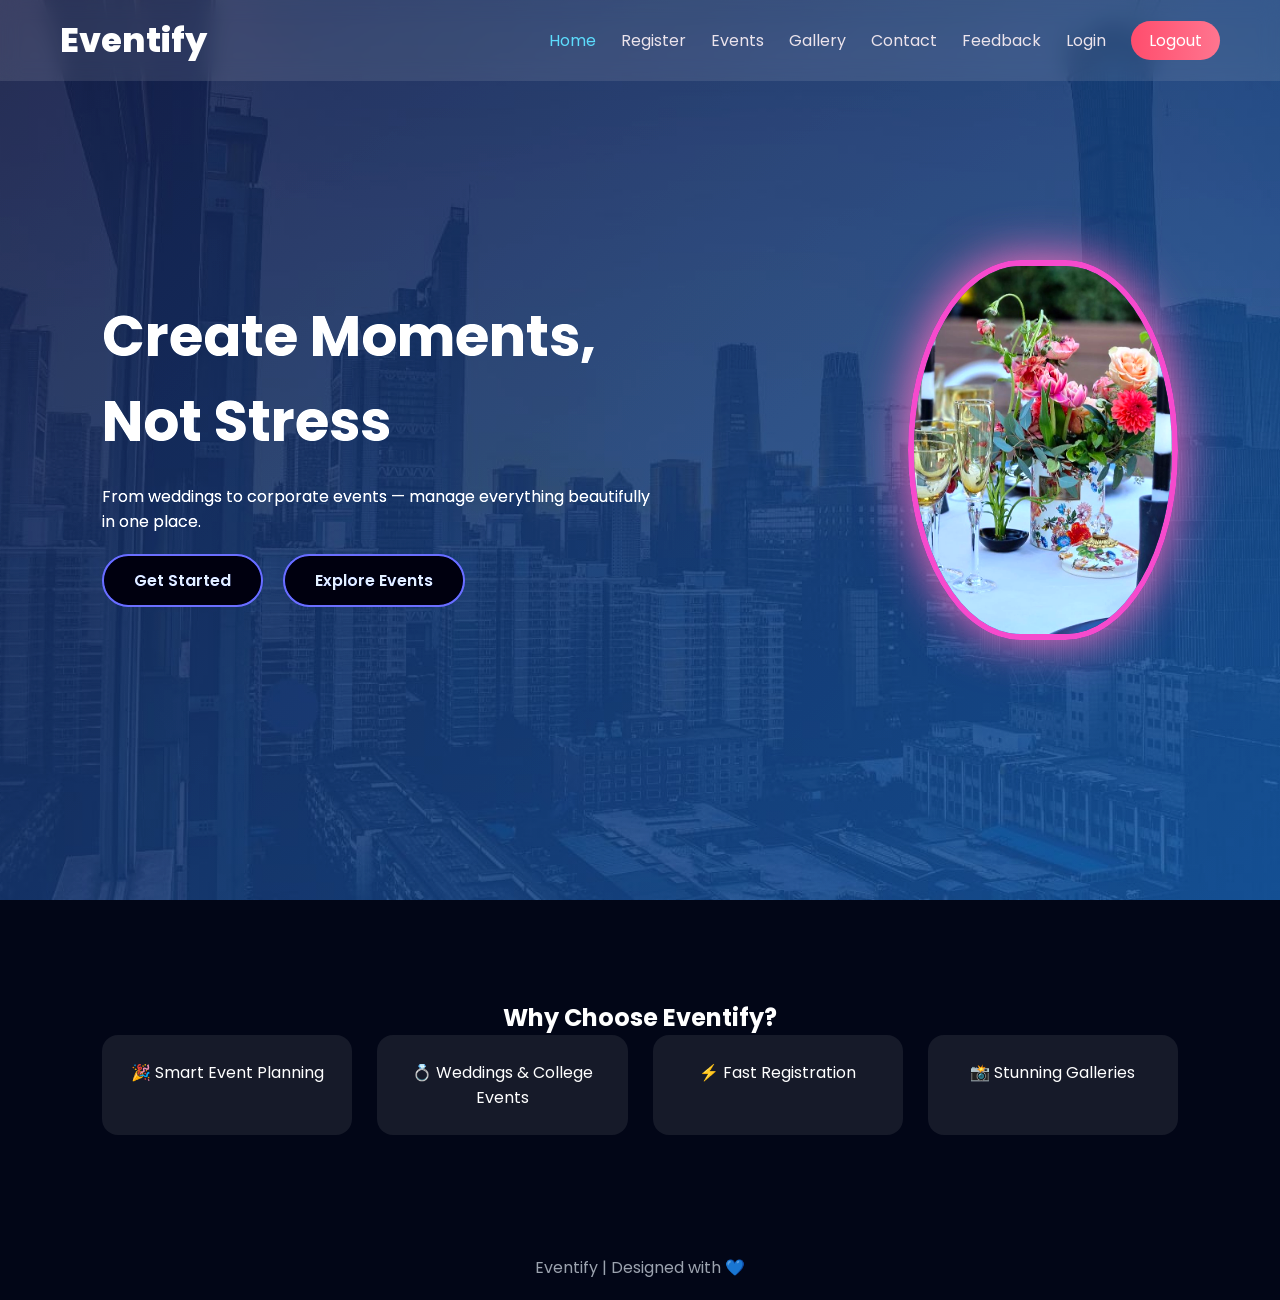
<file: index.html>
<!DOCTYPE html>
<html lang="en">
<head>
  <meta charset="UTF-8">
  <meta name="viewport" content="width=device-width, initial-scale=1.0">
  <title>Eventify | Event Management</title>

  <link rel="stylesheet" href="style.css">
  <link href="https://fonts.googleapis.com/css2?family=Poppins:wght@300;400;600;700&display=swap" rel="stylesheet">
</head>

<body>

  <!-- Navbar -->
  <nav class="navbar">

    <div class="logo">Eventify</div>

    <ul>
      <li><a class="active" href="#">Home</a></li>

      <li><a href="Register.html">Register</a></li>

      <li><a href="Events.html">Events</a></li>

      <li><a href="Gallery.html">Gallery</a></li>

      <li><a href="Contact.html">Contact</a></li>

      <li><a href="feedback.html">Feedback</a></li>

      <!-- Login Button -->
      <li>
        <a href="userlogin.html" onclick="login()" class="login-btn">
          Login
        </a>
      </li>
   <!-- Logout Button -->
      <li>
        <a href="#" onclick="logout()" class="logout-btn">
          Logout
        </a>
      </li>
    </ul>

  </nav>

  <!-- Hero -->
  <section class="hero">

    <div class="overlay"></div>

    <!-- Left Content -->
    <div class="hero-content">

      <h1>
        <span class="glow-text">Create Moments,</span><br>
        <span class="glow-text">Not Stress</span>
      </h1>

      <p>
        From weddings to corporate events — manage everything beautifully in one place.
      </p>

      <div class="buttons">
        <a href="register.html" class="btn primary">Get Started</a>

        <a href="Events.html" class="btn outline">
          Explore Events
        </a>
      </div>

    </div>

    <!-- Right Oval Image -->
    <div class="hero-image">

      <div class="oval">
        <img src="images/frontpage.jpg" alt="Event">
      </div>

    </div>

  </section>

  <!-- Features -->
  <section class="features">

    <h2 class="reveal">Why Choose Eventify?</h2>

    <div class="feature-box">

      <div class="feature reveal">
        🎉 Smart Event Planning
      </div>

      <div class="feature reveal">
        💍 Weddings & College Events
      </div>

      <div class="feature reveal">
        ⚡ Fast Registration
      </div>

      <div class="feature reveal">
        📸 Stunning Galleries
      </div>

    </div>

  </section>

  <!-- Logout Popup -->
  <div id="logout-popup" class="logout-popup">

    <div class="popup-box">

      <h2>Logged Out Successfully </h2>

      <p>Redirecting to login page...</p>

    </div>

  </div>

  <!-- Footer -->
  <footer>
    <p>Eventify | Designed with 💙</p>
  </footer>

  <!-- JS File -->
  <script src="node.js"></script>

</body>
</html>
</file>
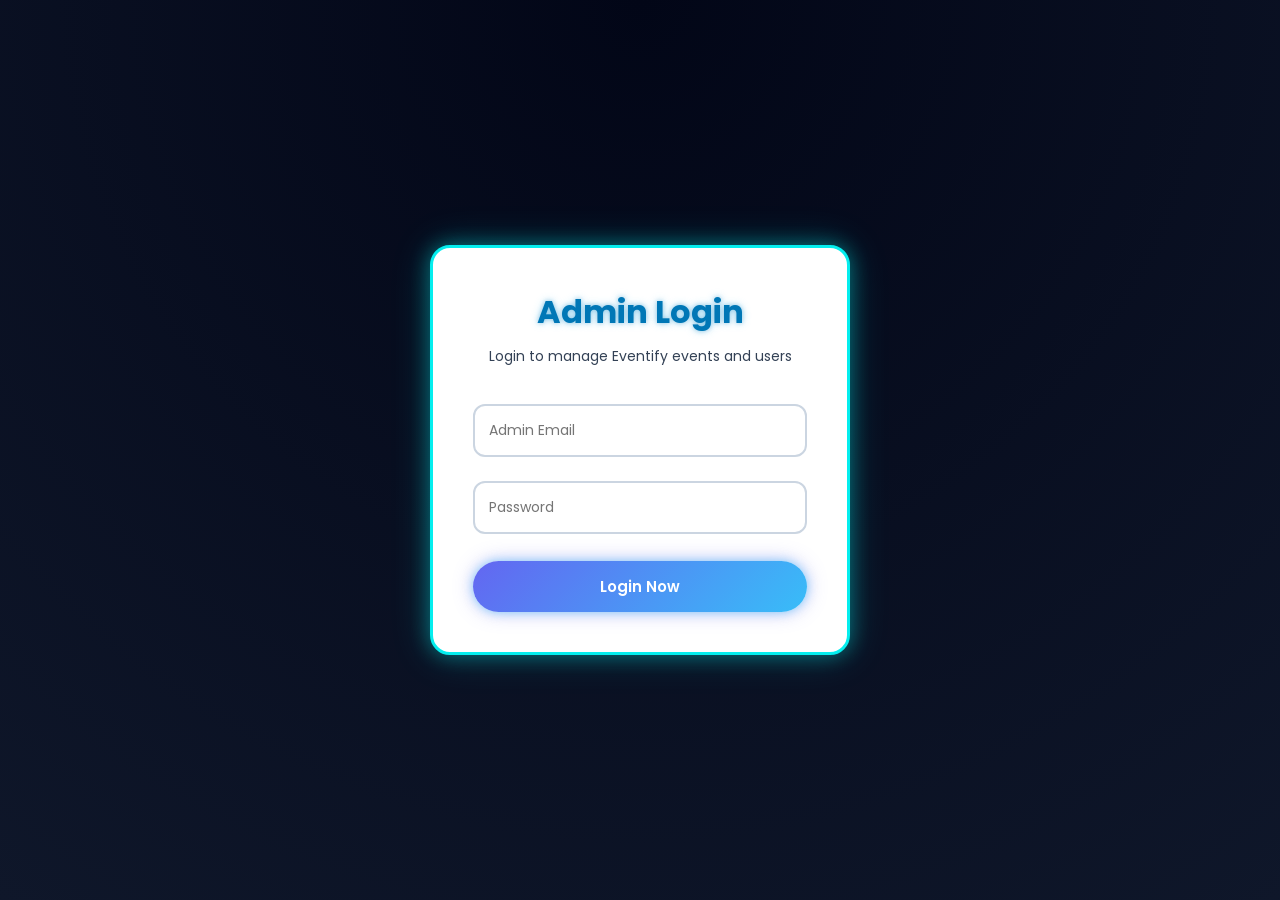
<file: admin.html>
<!DOCTYPE html>
<html lang="en">
<head>
  <meta charset="UTF-8">
  <meta name="viewport" content="width=device-width, initial-scale=1.0">

  <title>Admin Login | Eventify</title>

  <link rel="stylesheet" href="admin.css">

  <link href="https://fonts.googleapis.com/css2?family=Poppins:wght@300;400;600;700&display=swap" rel="stylesheet">
</head>
<body>

<div class="form-section">

  <div class="login-box">

    <h2>Admin Login</h2>

    <p>
      Login to manage Eventify events and users
    </p>

    <!-- FIXED FORM -->
    <form class="login-form" action="auth.php" method="POST">

      <input type="email"
             name="email"
             id="email"
             placeholder="Admin Email"
             required>

      <input type="password"
             name="password"
             id="password"
             placeholder="Password"
             required>

      <button type="submit"
              name="admin_login"
              class="btn">
        Login Now
      </button>

    </form>

  </div>

</div>

</body>
</html>
</file>
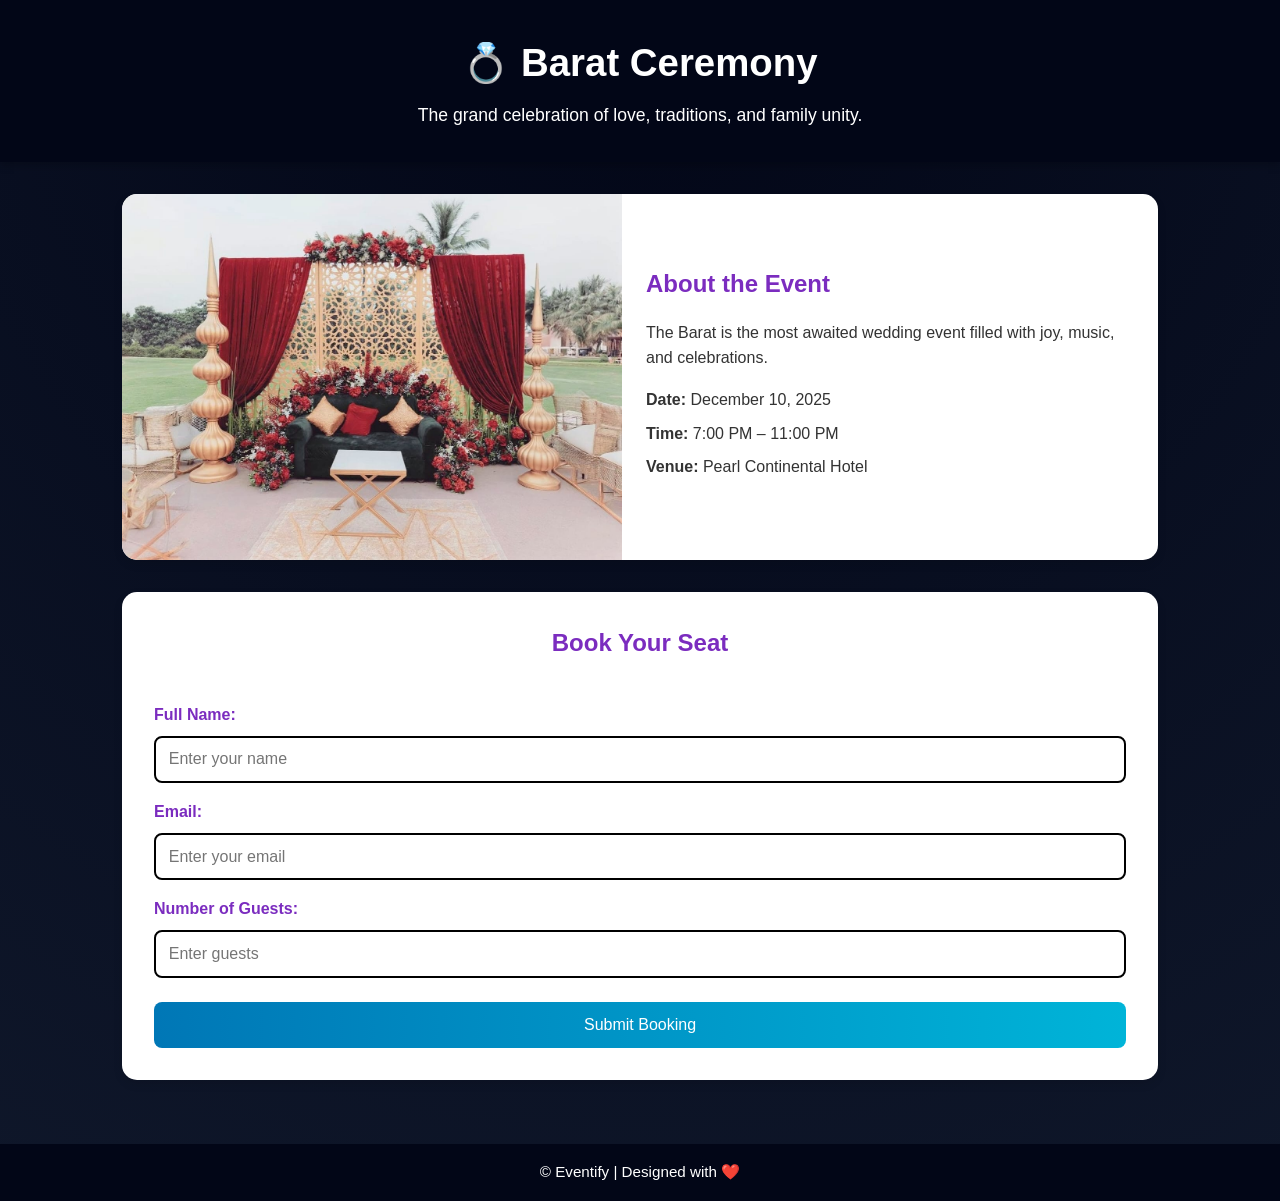
<file: barat.html>
<!DOCTYPE html>
<html lang="en">
<head>
  <meta charset="UTF-8">
  <meta name="viewport" content="width=device-width, initial-scale=1.0">
  <title>Barat Ceremony | Wedding Events</title>
  <link rel="stylesheet" href="barat.css">
</head>
<body>

<header>
  <h1>💍 Barat Ceremony</h1>
  <p>
    The grand celebration of love, traditions, and family unity.
  </p>
</header>

<section class="barat-section">

  <div class="barat-content">

    <img src="images/barat.jpg" alt="Barat Ceremony" class="barat-img">

    <div class="barat-text">

      <h2>About the Event</h2>

      <p>
        The Barat is the most awaited wedding event filled with joy, music, and celebrations.
      </p>

      <ul>
        <li><strong>Date:</strong> December 10, 2025</li>
        <li><strong>Time:</strong> 7:00 PM – 11:00 PM</li>
        <li><strong>Venue:</strong> Pearl Continental Hotel</li>
      </ul>

    </div>
  </div>

  <input type="hidden" name="event_name" value="Barat">

  <div class="registration-form">

    <h2>Book Your Seat</h2>

    <form method="POST" action="wedding_register.php">

      <label for="name">Full Name:</label>
      <input type="text" id="name" name="name" placeholder="Enter your name" required>

      <label for="email">Email:</label>
      <input type="email" id="email" name="email" placeholder="Enter your email" required>

      <label for="guests">Number of Guests:</label>
      <input type="number" id="guests" name="guests" placeholder="Enter guests" required>

      <button type="submit" class="btn">Submit Booking</button>

    </form>

  </div>

</section>

<footer>
  <p>&copy; Eventify | Designed with ❤️</p>
</footer>

</body>
</html>
</file>
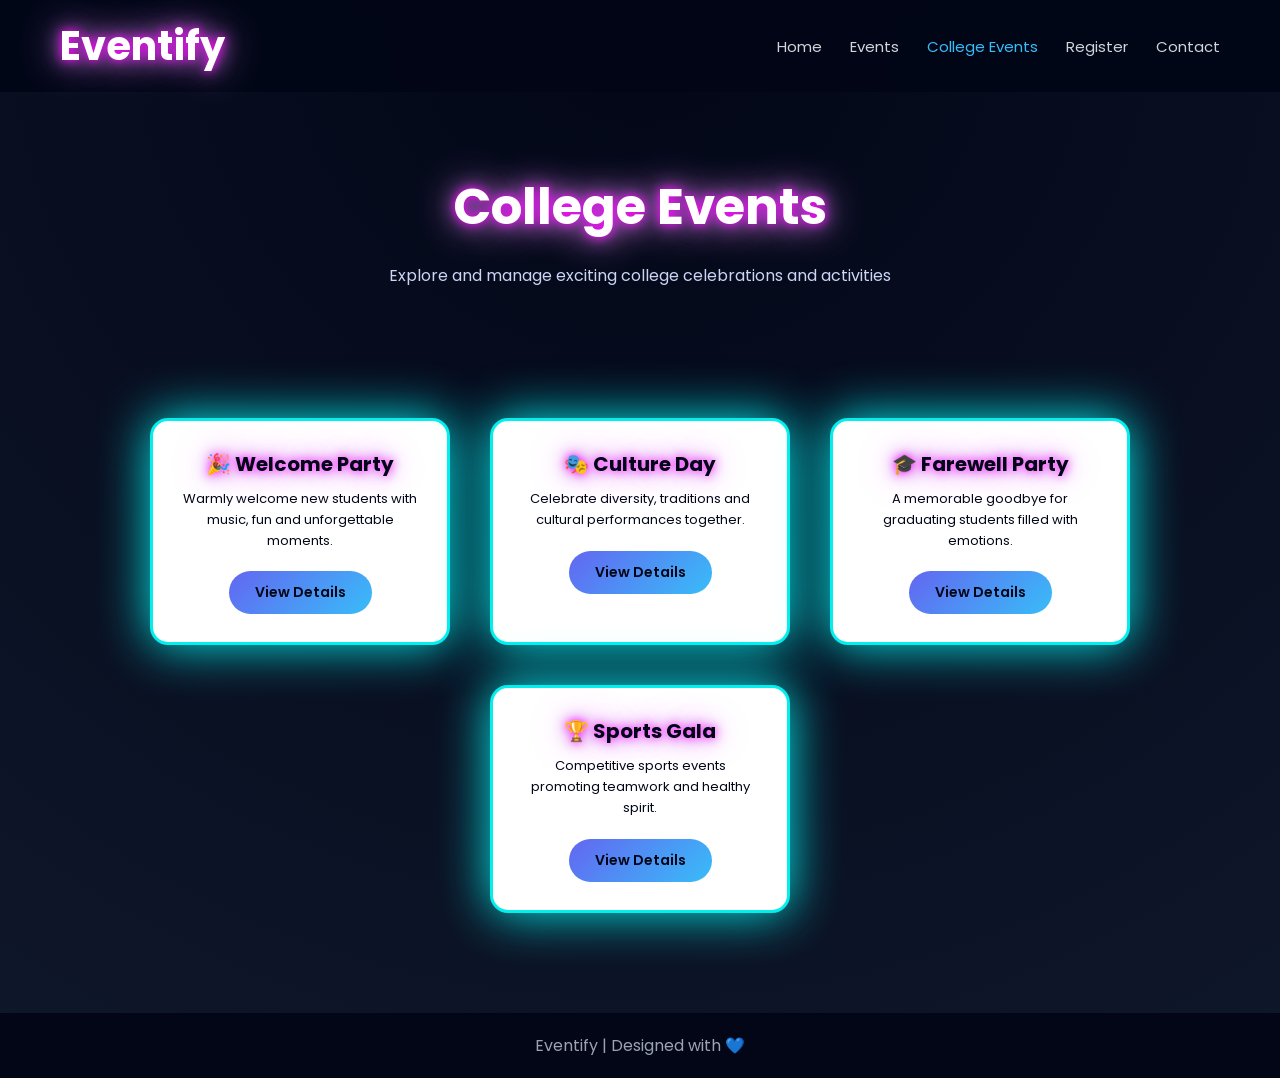
<file: college.html>
<!DOCTYPE html>
<html lang="en">
<head>
  <meta charset="UTF-8">
  <meta name="viewport" content="width=device-width, initial-scale=1.0">
  <title>College Events | Eventify</title>
  <link rel="stylesheet" href="college.css">
  <link href="https://fonts.googleapis.com/css2?family=Poppins:wght@300;400;600;700&display=swap" rel="stylesheet">
</head>
<body>

<!-- Loader -->
<div id="loader">
  <div class="spinner"></div>
</div>

<nav class="navbar">
  <div class="logo">Eventify</div>
  <ul>
    <li><a href="index.html">Home</a></li>
    <li><a href="events.html">Events</a></li>
    <li><a class="active">College Events</a></li>
    <li><a href="Register.html">Register</a></li>
    <li><a href="Contact.html">Contact</a></li>
  </ul>
</nav>

<header class="page-header">
  <h1>College Events</h1>
  <p>Explore and manage exciting college celebrations and activities</p>
</header>

<section class="event-options">

  <div class="event-card reveal">
    <h2>🎉 Welcome Party</h2>
    <p>Warmly welcome new students with music, fun and unforgettable moments.</p>
    <a href="welcome.html" class="btn">View Details</a>
  </div>

  <div class="event-card reveal">
    <h2>🎭 Culture Day</h2>
    <p>Celebrate diversity, traditions and cultural performances together.</p>
    <a href="culture.html" class="btn">View Details</a>
  </div>

  <div class="event-card reveal">
    <h2>🎓 Farewell Party</h2>
    <p>A memorable goodbye for graduating students filled with emotions.</p>
    <a href="farewell.html" class="btn">View Details</a>
  </div>

  <div class="event-card reveal">
    <h2>🏆 Sports Gala</h2>
    <p>Competitive sports events promoting teamwork and healthy spirit.</p>
    <a href="sports.html" class="btn">View Details</a>
  </div>

</section>

<footer>
  <p> Eventify | Designed with 💙</p>
</footer>

<script src="college.js"></script>
</body>
</html>
</file>
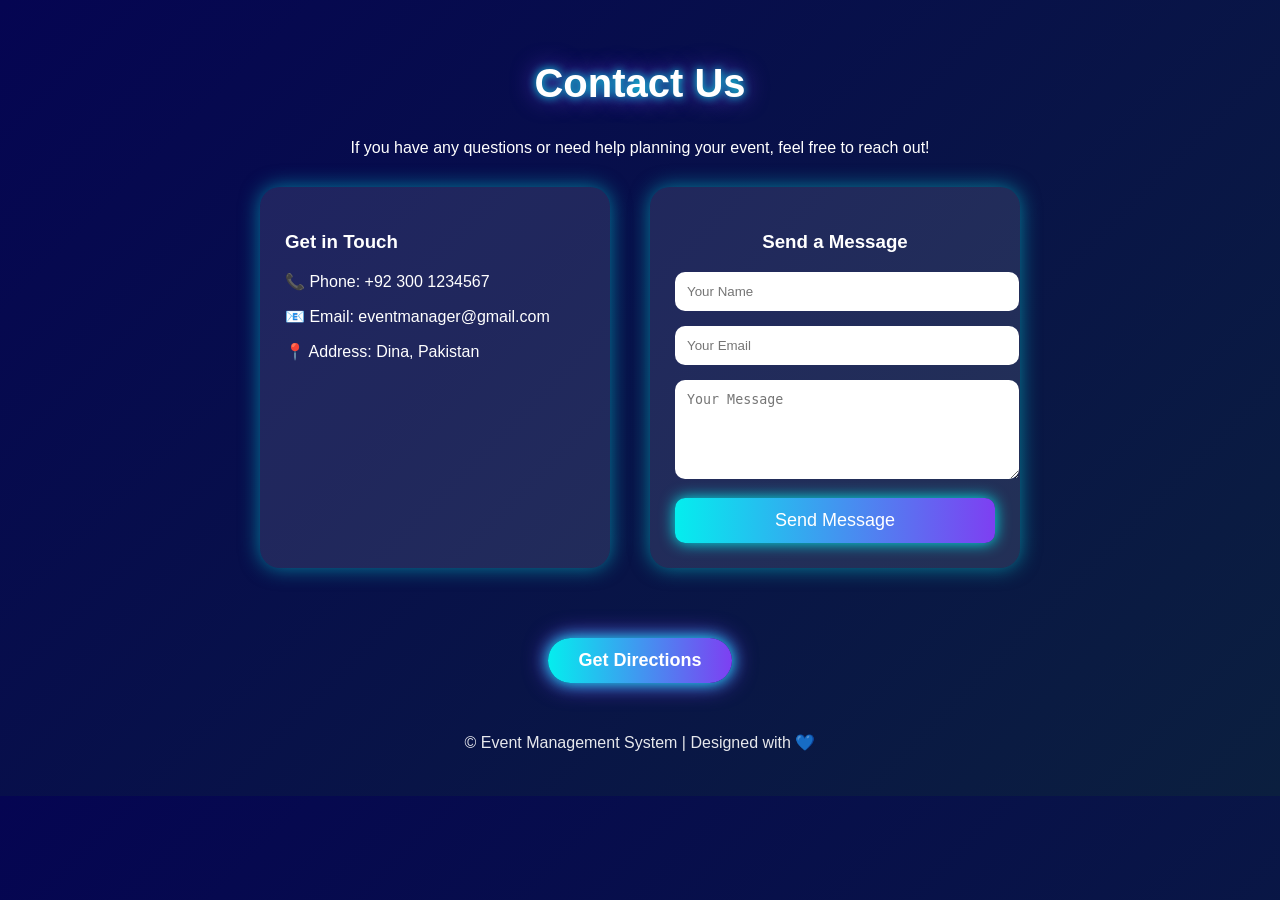
<file: contact.html>
<!DOCTYPE html>
<html lang="en">
<head>
  <meta charset="UTF-8" />
  <meta name="viewport" content="width=device-width, initial-scale=1.0" />
  <title>Contact Us | Event Management System</title>
  <link rel="stylesheet" href="contact.css" />
</head>
<body>

  <!-- 📞 Contact Section -->
  <section class="contact-section">
    <h2>Contact Us</h2>
    <p>If you have any questions or need help planning your event, feel free to reach out!</p>

    <div class="contact-container">

      <!-- Contact Info -->
      <div class="contact-info">
        <h3>Get in Touch</h3>
        <p>📞 Phone: +92 300 1234567</p>
        <p>📧 Email: eventmanager@gmail.com</p>
        <p>📍 Address: Dina, Pakistan</p>
      </div>

      <!-- Contact Form -->
<form class="contact-form" method="POST" action="contact.php">
  <h3>Send a Message</h3>

  <input type="text" name="name" placeholder="Your Name" required />
  
  <input type="email" name="email" placeholder="Your Email" required />
  
  <textarea name="message" rows="5" placeholder="Your Message" required></textarea>

  <button type="submit">Send Message</button>
</form>

    </div>

    <!-- Map Button Only -->
    <div class="map-container">
      <a 
        id="openMapBtn"
        class="direction-btn">
        Get Directions
      </a>
    </div>

<!-- Success Popup -->
<div id="popup" class="popup">
  <div class="popup-content">
    <p>✅ Your message has been sent successfully!</p>
    <button id="closePopup">OK</button>
  </div>
</div>

  </section>

  <!-- 💙 Footer -->
  <footer>
    <p>&copy; Event Management System | Designed with 💙</p>
  </footer>

  <script>
    document.getElementById("openMapBtn").addEventListener("click", function () {
      window.open("https://www.google.com/maps/place/Dina,+Jhelum,+Punjab,+Pakistan", "_blank");
    });
  </script>

</body>
</html>
</file>
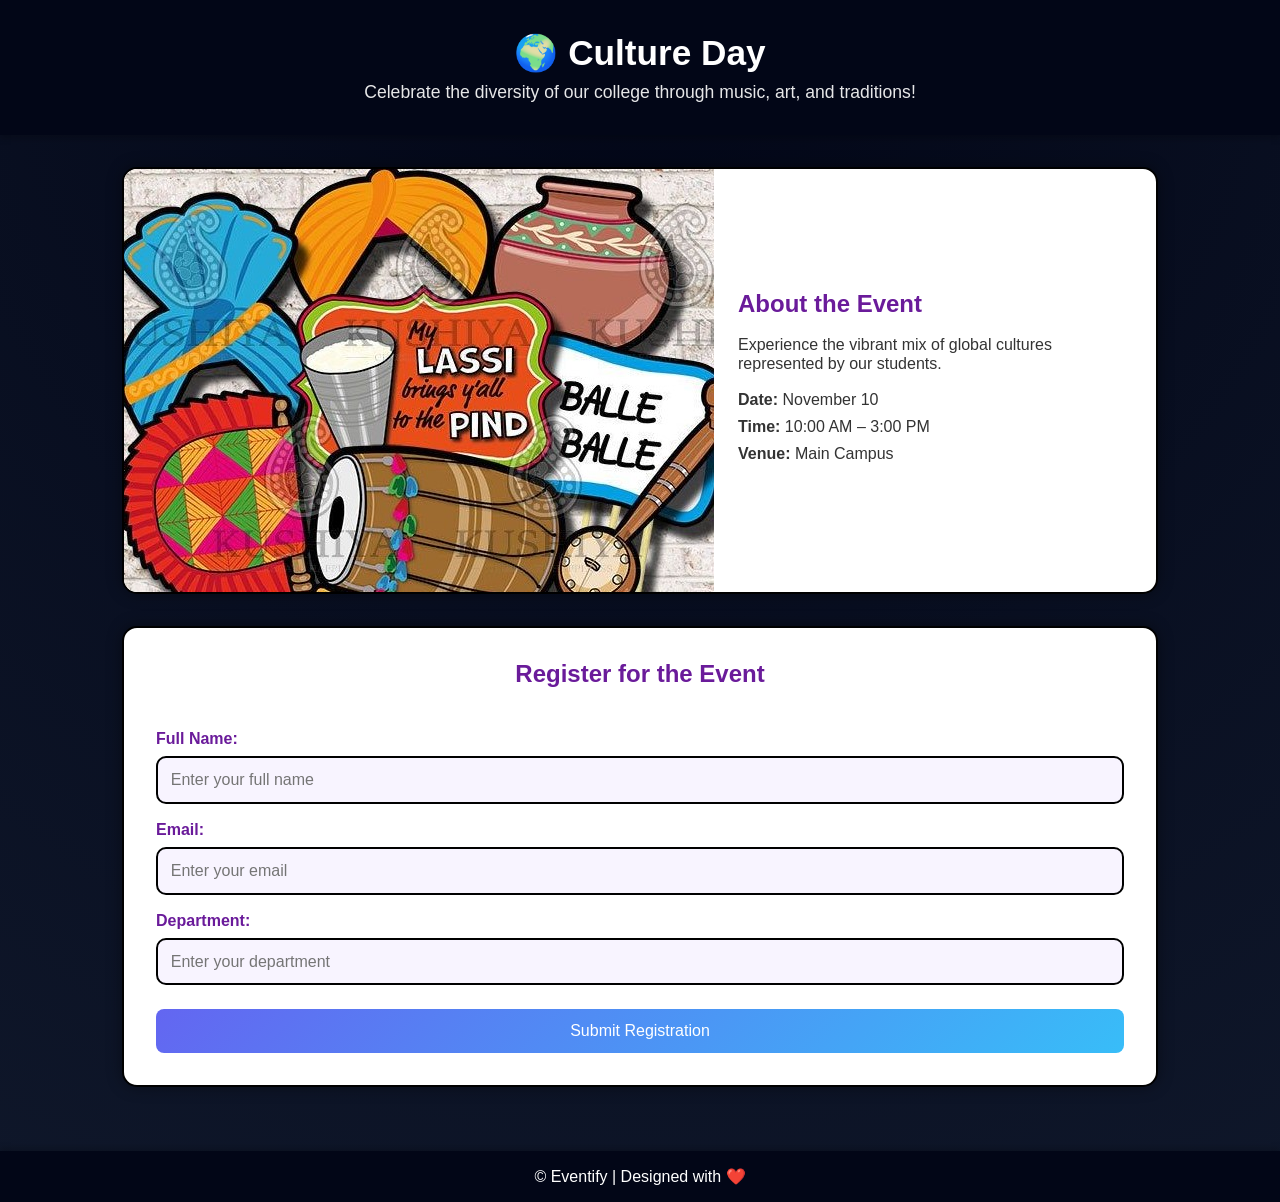
<file: culture.html>
<!DOCTYPE html>
<html lang="en">
<head>
  <meta charset="UTF-8">
  <meta name="viewport" content="width=device-width, initial-scale=1.0">
  <title>Culture Day | College Events</title>
  <link rel="stylesheet" href="culture.css">
</head>
<body>

<header>
  <h1>🌍 Culture Day</h1>
  <p>
    Celebrate the diversity of our college 
    through music, art, and traditions!
  </p>
</header>

<section class="welcome-section">

  <div class="welcome-content">

    <img src="images/cultureday.jpg" 
    alt="Culture Day" class="cultureday-img">

    <div class="welcome-text">

      <h2>About the Event</h2>

      <p>
        Experience the vibrant mix of global cultures 
        represented by our students.
      </p>

      <ul>
        <li><strong>Date:</strong> November 10</li>
        <li><strong>Time:</strong> 10:00 AM – 3:00 PM</li>
        <li><strong>Venue:</strong> Main Campus</li>
      </ul>

    </div>
  </div>

 

    <input type="hidden" 
    name="event_name" 
    value="Culture Day">

    <div class="registration-form">

      <h2>Register for the Event</h2>
      <form method="POST" action="college_register.php">
      <label for="name">Full Name:</label>
      <input type="text" 
      id="name" 
      name="name"
      placeholder="Enter your full name" required>

      <label for="email">Email:</label>
      <input type="email" 
      id="email" 
      name="email"
      placeholder="Enter your email" required>

      <label for="department">Department:</label>
      <input type="text" 
      id="department" 
      name="department"
      placeholder="Enter your department" required>

      <button type="submit" class="btn">
        Submit Registration
      </button>
      </form>
    </div>

  

</section>

<footer>
  <p>&copy; Eventify | Designed with ❤️</p>
</footer>

<script src="culture.js"></script>

</body>
</html>
</file>
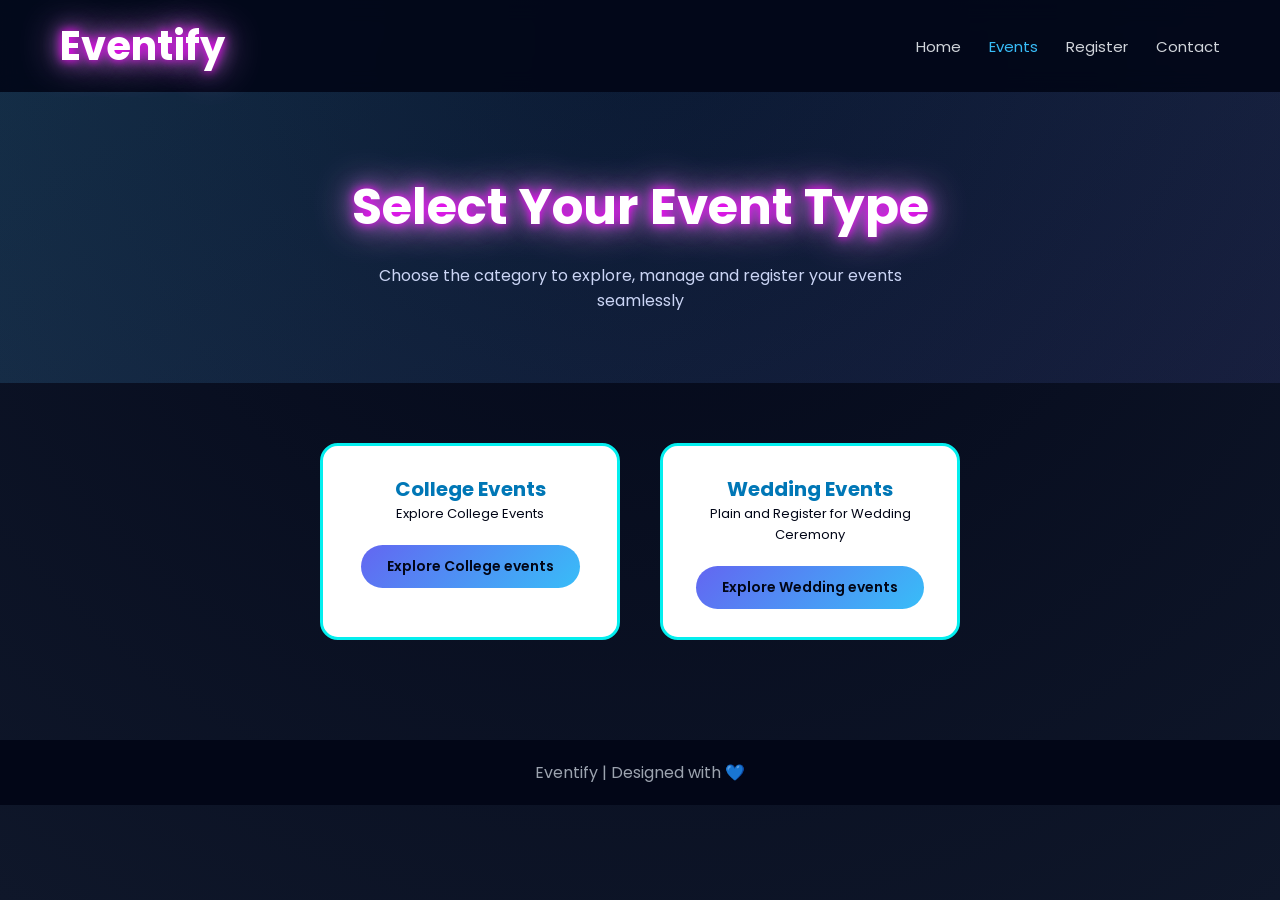
<file: events.html>
<!DOCTYPE html>
<html lang="en">
<head>
  <meta charset="UTF-8">
  <meta name="viewport" content="width=device-width, initial-scale=1.0">
  <title>Select Event Type | Eventify</title>
  <link rel="stylesheet" href="events.css">
  <link href="https://fonts.googleapis.com/css2?family=Poppins:wght@300;400;600;700&display=swap" rel="stylesheet">
</head>
<body>

<!-- Loader -->
<div id="loader">
  <div class="spinner"></div>
</div>

<!-- Navbar -->
<nav class="navbar">
  <div class="logo">Eventify</div>
  <ul>
    <li><a href="index.html">Home</a></li>
    <li><a class="active" href="#">Events</a></li>
    <li><a href="Register.html">Register</a></li>
    <li><a href="Contact.html">Contact</a></li>
  </ul>
</nav>

<!-- Header / Hero -->
<header class="page-header">
  <h1>Select Your Event Type</h1>
  <p>Choose the category to explore, manage and register your events seamlessly</p>
</header>

<!-- Event Cards -->
<section class="event-options">
  <div class="event-card reveal">
    <h2>College Events</h2>
    <p>Explore College Events</p>
    <a href="college.html" class="btn">Explore College events</a>
  </div>

  <div class="event-card reveal">
    <h2>Wedding Events</h2>
    <p>Plain and Register for Wedding Ceremony</p>
    <a href="wedding.html" class="btn">Explore Wedding events</a>
  </div>
</section>

<!-- Footer -->
<footer>
  <p>Eventify | Designed with 💙</p>
</footer>

<script src="events.js"></script>
</body>
</html>
</file>
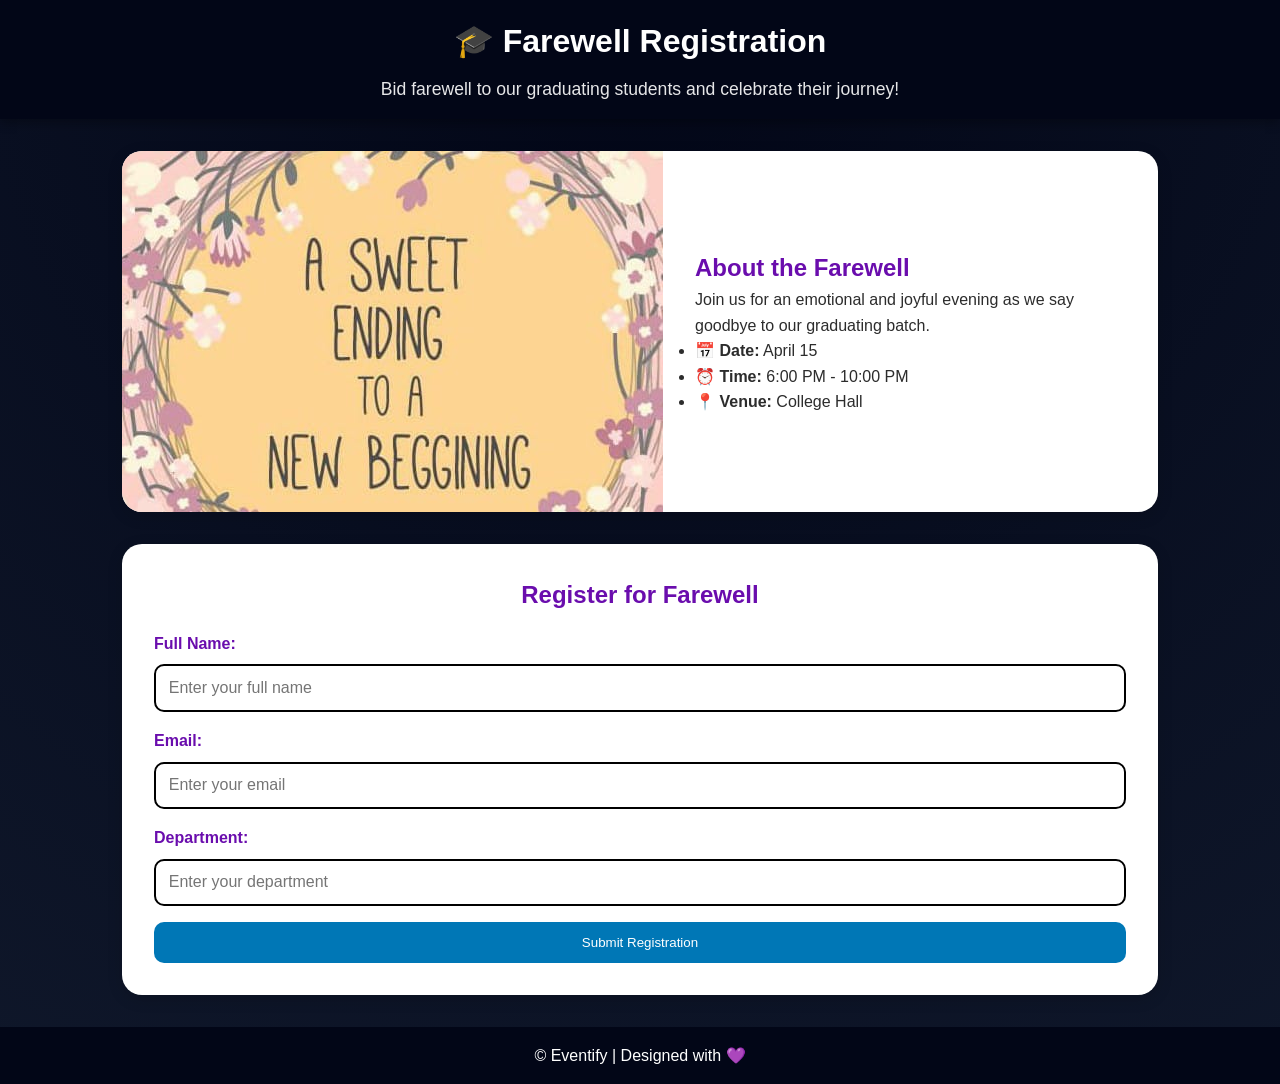
<file: farewell.html>
<!DOCTYPE html>
<html lang="en">
<head>
  <meta charset="UTF-8">
  <meta name="viewport" content="width=device-width, initial-scale=1.0">
  <title>Farewell Registration | College Events</title>
  <link rel="stylesheet" href="farewell.css">
</head>
<body>

<header>
  <h1>🎓 Farewell Registration</h1>
  <p>
    Bid farewell to our graduating students 
    and celebrate their journey!
  </p>
</header>

<section class="welcome-section">

  <div class="welcome-content">

    <img src="images/farewell.jpg" 
    alt="Farewell Celebration" class="farewell-img">

    <div class="welcome-text">

      <h2>About the Farewell</h2>

      <p>
        Join us for an emotional and joyful evening 
        as we say goodbye to our graduating batch.
      </p>

      <ul>
        <li>📅 <strong>Date:</strong> April 15</li>
        <li>⏰ <strong>Time:</strong> 6:00 PM - 10:00 PM</li>
        <li>📍 <strong>Venue:</strong> College Hall</li>
      </ul>

    </div>
  </div>

  

    <input type="hidden" 
    name="event_name" 
    value="Farewell Party">

    <div class="registration-form">

      <h2>Register for Farewell</h2>
     <form method="POST" action="college_register.php">
      <label for="name">Full Name:</label>
      <input type="text" 
      id="name" 
      name="name"
      placeholder="Enter your full name" required>

      <label for="email">Email:</label>
      <input type="email" 
      id="email" 
      name="email"
      placeholder="Enter your email" required>

      <label for="department">Department:</label>
      <input type="text" 
      id="department" 
      name="department"
      placeholder="Enter your department" required>

      <button type="submit" class="btn">
        Submit Registration
      </button>
     </form>
    </div>



</section>

<footer>
  <p>&copy; Eventify | Designed with 💜</p>
</footer>

</body>
</html>
</file>
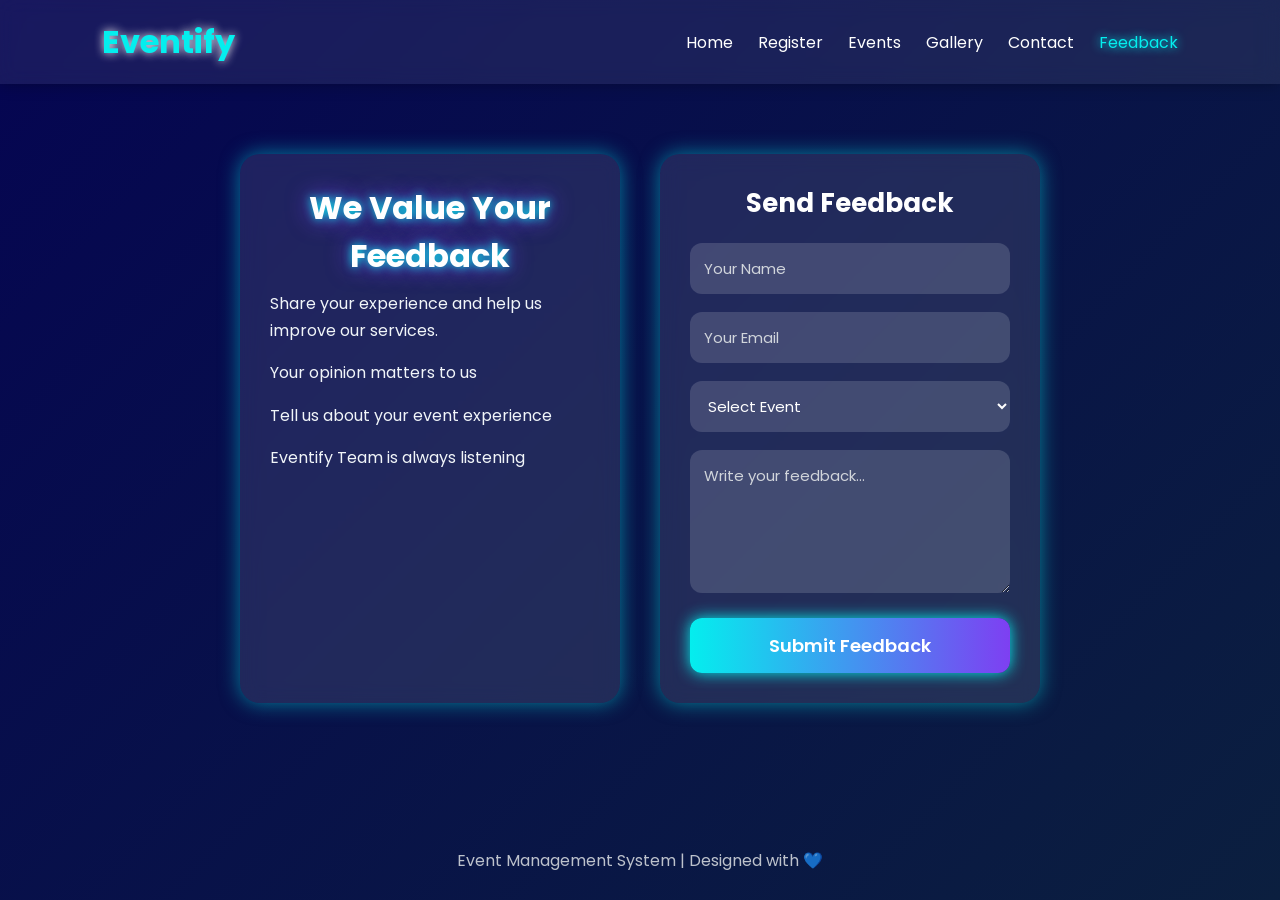
<file: feedback.html>
<!DOCTYPE html>
<html lang="en">

<head>

  <meta charset="UTF-8">
  <meta name="viewport" content="width=device-width, initial-scale=1.0">

  <title>Feedback | Eventify</title>

  <link rel="stylesheet" href="feedback.css">

  <link href="https://fonts.googleapis.com/css2?family=Poppins:wght@300;400;500;600;700&display=swap" rel="stylesheet">

</head>

<body>

<!-- Navbar -->

<nav class="navbar">

  <h1 class="logo">Eventify</h1>

  <ul>

    <li><a href="index.html">Home</a></li>
    <li><a href="Register.html">Register</a></li>
    <li><a href="Events.html">Events</a></li>
    <li><a href="Gallery.html">Gallery</a></li>
    <li><a href="Contact.html">Contact</a></li>
    <li><a href="Feedback.html" class="active">Feedback</a></li>

  </ul>

</nav>


<!-- Feedback Section -->

<section class="feedback-section">

  <div class="feedback-container">

    <!-- Left Side -->

    <div class="feedback-info">

      <h2>We Value Your Feedback </h2>

      <p>
        Share your experience and help us improve our services.
      </p>

      <div class="info-box">

        <p>Your opinion matters to us</p>

        <p>Tell us about your event experience</p>

        <p>Eventify Team is always listening</p>

      </div>

    </div>


    <!-- Right Side Form -->

    <form class="feedback-form"
          method="POST"
          action="feedback.php">

      <h3>Send Feedback</h3>

      <input type="text"
             name="name"
             placeholder="Your Name"
             required>

      <input type="email"
             name="email"
             placeholder="Your Email"
             required>

      <select name="event" required>

        <option value="">Select Event</option>

        <option value="Henna">Henna</option>

        <option value="Barat">Barat</option>

        <option value="Reception">Reception</option>

        <option value="Other">Other</option>

      </select>

      <textarea name="message"
                rows="5"
                placeholder="Write your feedback..."
                required></textarea>

      <button type="submit"
              class="btn">

        Submit Feedback

      </button>

    </form>

  </div>

</section>


<!-- Footer -->

<footer>

  <p>
    Event Management System | Designed with 💙
  </p>

</footer>

<script src="feedback.js"></script>

</body>
</html>
</file>
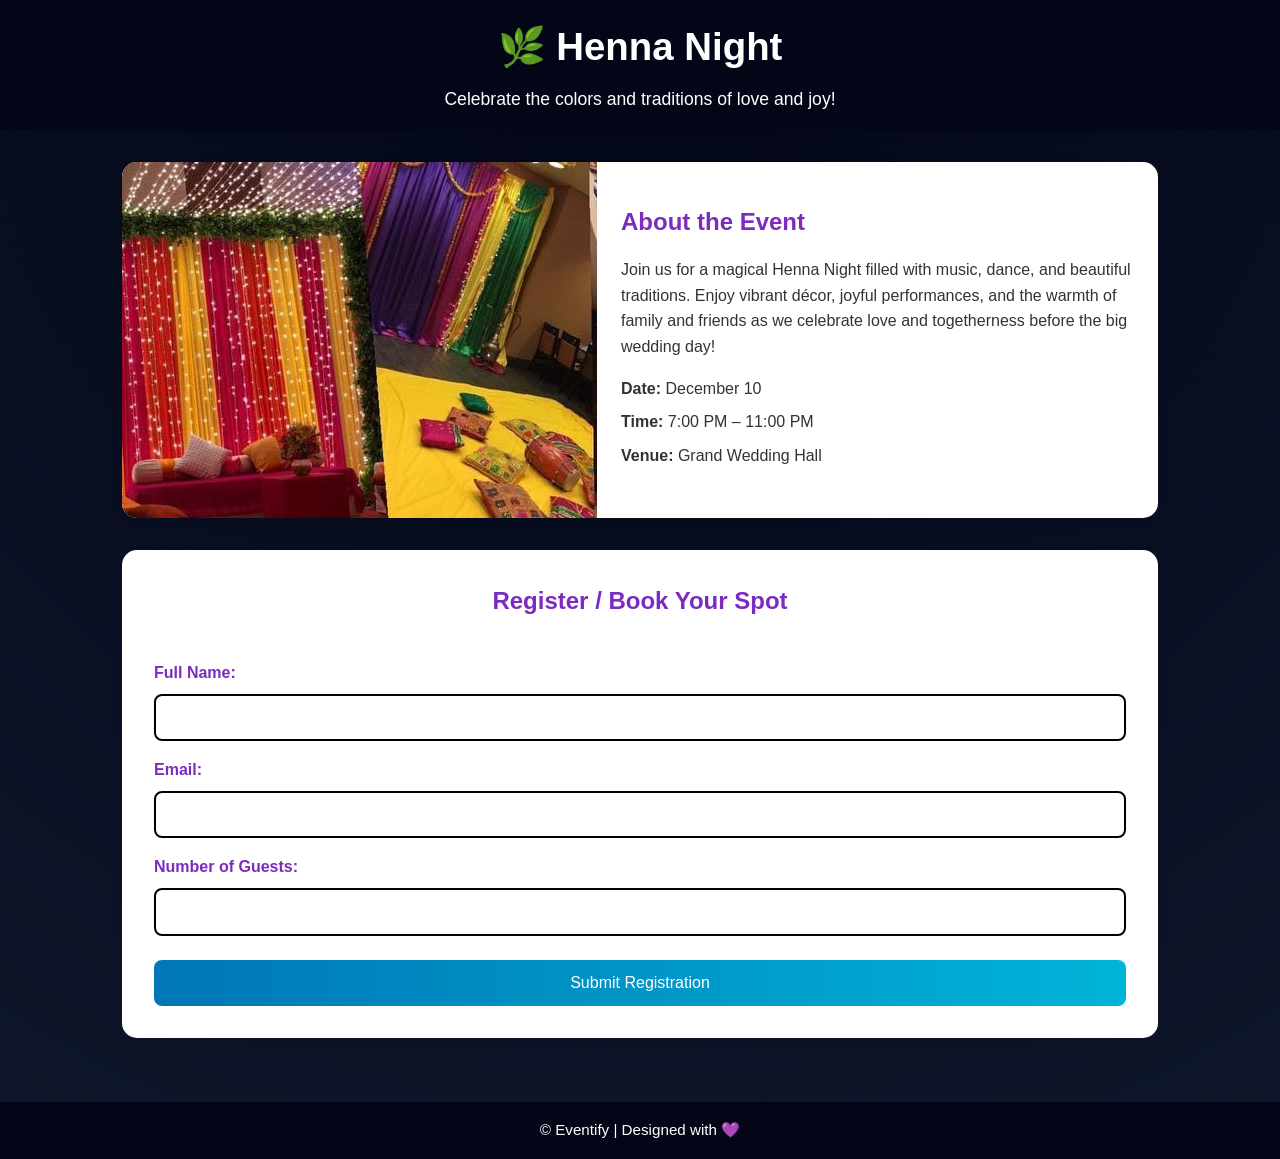
<file: henna.html>
<!DOCTYPE html>
<html lang="en">
<head>
  <meta charset="UTF-8">
  <meta name="viewport" content="width=device-width, initial-scale=1.0">
  <title>Henna Night | Wedding Events</title>

  <link rel="stylesheet" href="henna.css">
</head>
<body>

<header>
  <h1>🌿 Henna Night</h1>

  <p>
    Celebrate the colors and traditions of love and joy!
  </p>
</header>

<section class="event-section">

  <div class="event-content">

    <img src="images/henna.jpg" alt="Henna Night" class="henna-img">

    <div class="event-text">

      <h2>About the Event</h2>

      <p>
        Join us for a magical Henna Night filled with music, dance, and beautiful traditions.
        Enjoy vibrant décor, joyful performances, and the warmth of family and friends as we
        celebrate love and togetherness before the big wedding day!
      </p>

      <ul>
        <li><strong>Date:</strong> December 10</li>
        <li><strong>Time:</strong> 7:00 PM – 11:00 PM</li>
        <li><strong>Venue:</strong> Grand Wedding Hall</li>
      </ul>

    </div>
  </div>

  <div class="registration-form">

    <h2>Register / Book Your Spot</h2>

    <form method="POST" action="wedding_register.php">

  <input type="hidden" name="event_type" value="Henna">

  <label>Full Name:</label>
  <input type="text" name="name" required>

  <label>Email:</label>
  <input type="email" name="email" required>

  <label>Number of Guests:</label>
  <input type="number" name="guests" min="1" required>

  <button type="submit" class="btn">
    Submit Registration
  </button>

</form>


  </div>

</section>

<footer>
  <p>&copy; Eventify | Designed with 💜</p>
</footer>



</body>
</html>
</file>
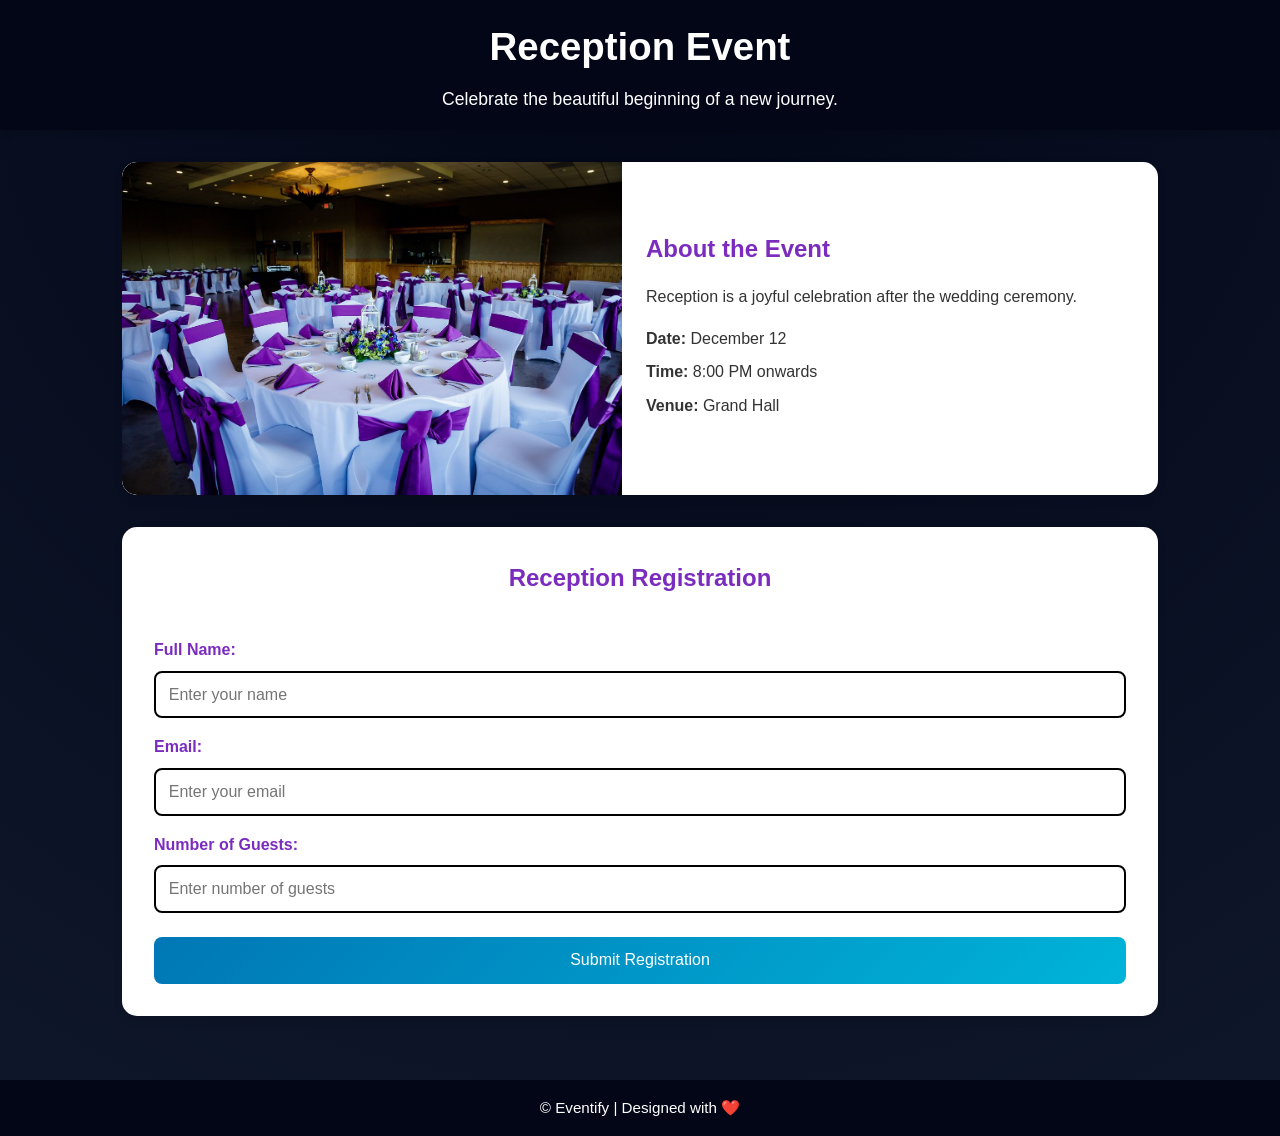
<file: reception.html>
<!DOCTYPE html>
<html lang="en">
<head>
  <meta charset="UTF-8">
  <meta name="viewport" content="width=device-width, initial-scale=1.0">
  <title>Reception Event | Wedding Events</title>

  <link rel="stylesheet" href="reception.css">
</head>
<body>

<header>
  <h1>Reception Event</h1>

  <p>
    Celebrate the beautiful beginning of a new journey.
  </p>
</header>

<section class="reception-section">

  <div class="reception-content">

    <img src="images/reception.jpg" alt="Reception Event" class="reception-img">

    <div class="reception-text">

      <h2>About the Event</h2>

      <p>
        Reception is a joyful celebration after the wedding ceremony.
      </p>

      <ul>
        <li><strong>Date:</strong> December 12</li>
        <li><strong>Time:</strong> 8:00 PM onwards</li>
        <li><strong>Venue:</strong> Grand Hall</li>
      </ul>

    </div>
  </div>

  <div class="registration-form">

    <h2>Reception Registration</h2>

    <form method="POST" action="wedding_register.php">

      <input type="hidden" name="event_type" value="Reception">

      <label for="name">Full Name:</label>
      <input type="text" id="name" name="name" placeholder="Enter your name" required>

      <label for="email">Email:</label>
      <input type="email" id="email" name="email" placeholder="Enter your email" required>

      <label for="guests">Number of Guests:</label>
      <input type="number" id="guests" name="guests" min="1" placeholder="Enter number of guests" required>

      <button type="submit" class="btn">Submit Registration</button>

    </form>

  </div>

</section>

<footer>
  <p>&copy; Eventify | Designed with ❤️</p>
</footer>

</body>
</html>
</file>
<file: style.css>
*{
  margin:0;
  padding:0;
  box-sizing:border-box;
  font-family:"Poppins",sans-serif;
}

body{
  background:#020617;
  color:white;
}

/* NAVBAR */

.navbar{

  position:fixed;

  top:0;

  width:100%;

  padding:15px 60px;

  display:flex;

  justify-content:space-between;

  align-items:center;

  backdrop-filter:blur(10px);

  background:rgba(255,255,255,0.1);

  z-index:1000;
}

/* LOGO */

.logo{

  font-size:34px;

  font-weight:800;
}

/* NAV LINKS */

.navbar ul{

  display:flex;

  gap:25px;

  list-style:none;
}

.navbar a{

  color:hsl(300,19%,91%);

  text-decoration:none;

  transition:0.3s ease;
}

.navbar a:hover,
.navbar a.active{

  color:hsl(192,98%,68%);
}

/* LOGOUT BUTTON */

.logout-btn{

  background:
  linear-gradient(
    90deg,
    #ff4d6d,
    #ff758f
  );

  padding:8px 18px;

  border-radius:25px;

  color:white !important;

  transition:0.4s ease;
}

/* LOGOUT HOVER */

.logout-btn:hover{

  box-shadow:
    0 0 15px #ff758f,
    0 0 30px #ff4d6d;

  transform:translateY(-2px);
}

/* HERO */

.hero{

  position:relative;

  height:100vh;

  width:100%;

  display:flex;

  justify-content:space-between;

  align-items:center;

  overflow:hidden;

  background-image:url("images/background.jpg");

  background-size:cover;

  background-position:center;

  background-repeat:no-repeat;

  filter:brightness(1.1) contrast(1.1);
}

/* OVERLAY */

.overlay{

  position:absolute;

  width:100%;
  height:100%;

  background:
  linear-gradient(
    135deg,
    rgba(15,23,42,0.55),
    rgba(2,132,199,0.35)
  );

  z-index:1;
}

/* HERO CONTENT */

.hero-content{

  margin-left:8%;

  max-width:550px;

  position:relative;

  z-index:2;
}

/* HERO TEXT */

.hero h1{

  font-size:56px;

  opacity:0;

  transform:translateY(60px);

  animation:textReveal 1.5s ease forwards;
}

.hero span{

  color:hsl(190,20%,94%);
}

.hero p{

  margin:20px 0;

  opacity:0;

  transform:translateY(40px);

  animation:textReveal 1.5s ease forwards;

  animation-delay:0.5s;
}

/* BUTTONS */

.buttons{

  display:flex;

  gap:20px;

  opacity:0;

  transform:translateY(40px);

  animation:textReveal 1.5s ease forwards;

  animation-delay:1s;
}

/* BUTTON */

.btn{

  padding:12px 30px;

  border-radius:30px;

  text-decoration:none;

  font-weight:600;

  transition:0.3s ease;

  background:#020617;

  border:2px solid #6366f1;

  color:#c7d2fe;
}

/* BUTTON HOVER */

.btn:hover{

  box-shadow:
    0 0 20px #b662e0,
    0 0 40px #ff99ff,
    0 0 60px #38bdf8;

  transform:translateY(-3px);

  color:white;
}

/* HERO IMAGE */

.hero-image{

  margin-right:8%;

  position:relative;

  z-index:2;
}

/* OVAL */

.oval{

  width:270px;

  height:380px;

  border-radius:50% / 60%;

  overflow:hidden;

  border:6px solid hsla(315,67%,57%,0.973);

  box-shadow:
    0 0 50px rgba(255,105,180,0.9);

  opacity:0;

  transform:translateX(80px);

  animation:
    imageSlide 1.5s ease forwards,
    float 4s ease-in-out infinite;

  animation-delay:0s,1.5s;
}

.oval img{

  width:100%;

  height:100%;

  object-fit:cover;
}

/* FEATURES */

.features{

  padding:100px 8%;

  text-align:center;
}

.feature-box{

  display:grid;

  grid-template-columns:
  repeat(auto-fit,minmax(220px,1fr));

  gap:25px;
}

.feature{

  padding:25px;

  border-radius:16px;

  background:
  rgba(255,255,255,0.08);

  color:white;

  transition:0.3s ease;
}

.feature:hover{

  transform:translateY(-8px);

  box-shadow:
    0 0 25px rgba(56,189,248,0.6);
}

/* FOOTER */

footer{

  padding:20px;

  text-align:center;

  color:#9ca3af;
}

/* GLOW TEXT */

.glow-text{

  animation:
  glowPulse 2s ease-in-out infinite alternate;

  display:inline-block;
}

/* LOGOUT POPUP */

.logout-popup{

  position:fixed;

  top:0;
  left:0;

  width:100%;
  height:100%;

  background:
  rgba(0,0,0,0.6);

  display:none;

  justify-content:center;

  align-items:center;

  z-index:9999;
}

/* POPUP BOX */

.popup-box{

  background:
  rgba(15,23,42,0.95);

  padding:40px;

  border-radius:20px;

  text-align:center;

  border:2px solid #04eeee;

  box-shadow:
    0 0 25px #04eeee,
    0 0 50px #7e3ff2;

  animation:popupShow 0.5s ease;
}

/* POPUP TEXT */

.popup-box h2{

  color:white;

  margin-bottom:10px;

  text-shadow:
    0 0 10px #04eeee;
}

.popup-box p{

  color:#dcdcdc;
}

/* ANIMATIONS */

@keyframes popupShow{

  from{

    transform:scale(0.7);

    opacity:0;
  }

  to{

    transform:scale(1);

    opacity:1;
  }
}

@keyframes textReveal{

  to{

    opacity:1;

    transform:translateY(0);
  }
}

@keyframes imageSlide{

  to{

    opacity:1;

    transform:translateX(0);
  }
}

@keyframes float{

  0%{

    transform:translateY(0);
  }

  50%{

    transform:translateY(-12px);
  }

  100%{

    transform:translateY(0);
  }
}

@keyframes glowPulse{

  from{

    text-shadow:
      0 0 10px #ff00ff,
      0 0 20px #b662e0,
      0 0 40px #ff99ff;
  }

  to{

    text-shadow:
      0 0 20px #ff99ff,
      0 0 40px #ff00ff,
      0 0 60px #b662e0;
  }
}
</file>
<file: admin.css>
*{
  margin:0;
  padding:0;
  box-sizing:border-box;
  font-family:"Poppins",sans-serif;
}

body{

  min-height:100vh;

  display:flex;
  justify-content:center;
  align-items:center;

  background:
    radial-gradient(circle at top,#020617,#0f172a);

  padding:20px;

}

/* Form Section */
.form-section{

  width:100%;

  display:flex;
  justify-content:center;
  align-items:center;

}

/* Login Box */
.login-box{

  width:100%;
  max-width:420px;

  background:white;

  padding:40px;

  border-radius:20px;

  text-align:center;

  border:3px solid #04eeee;

  box-shadow:
    0 0 20px rgba(4,238,238,0.4),
    0 0 40px rgba(4,238,238,0.2);

  transition:0.4s ease;

}

/* Hover Effect */
.login-box:hover{

  transform:translateY(-10px);

  box-shadow:
    0 0 25px rgba(4,238,238,0.7),
    0 0 50px rgba(4,238,238,0.3);

}

/* Heading */
.login-box h2{

  font-size:32px;

  margin-bottom:10px;

  color:#0077b6;

  text-shadow:
    0 0 5px rgba(0,119,182,0.4),
    0 0 10px rgba(56,189,248,0.3);

}

/* Paragraph */
.login-box p{

  color:#334155;

  font-size:14px;

  margin-bottom:25px;

}

/* Inputs */
.login-form input{

  width:100%;

  padding:14px;

  margin:12px 0;

  border-radius:12px;

  border:2px solid #cbd5e1;

  outline:none;

  font-size:14px;

  transition:0.3s;

}

/* Input Focus */
.login-form input:focus{

  border-color:#38bdf8;

  box-shadow:
    0 0 10px rgba(56,189,248,0.5);

}

/* Button */
.btn{

  width:100%;

  padding:14px;

  margin-top:15px;

  border:none;

  border-radius:30px;

  cursor:pointer;

  background:
    linear-gradient(135deg,#6366f1,#38bdf8);

  color:white;

  font-size:15px;

  font-weight:600;

  transition:0.3s;

  box-shadow:
    0 0 10px rgba(56,189,248,0.5),
    0 0 20px rgba(99,102,241,0.4);

}

/* Hover */
.btn:hover{

  transform:scale(1.05);

  background:
    linear-gradient(135deg,#38bdf8,#6366f1);

}
</file>
<file: barat.css>
*{
  margin: 0;
  padding: 0;
  box-sizing: border-box;
  font-family: "Poppins", sans-serif;
}

body {
  background: radial-gradient(circle at top, #020617, #0f172a);
  color: #333;
  line-height: 1.6;
  min-height: 100vh;
}

header {
  background: #020617;
  color: white;
  text-align: center;
  padding: 2rem 1rem;
  box-shadow: 0 4px 8px rgba(0, 0, 0, 0.2);
}

header h1 {
  font-size: 2.4rem;
  margin-bottom: 0.5rem;
}

header p {
  font-size: 1.1rem;
}

.barat-section {
  padding: 2rem;
  max-width: 1100px;
  margin: auto;
}

.barat-content {
  display: flex;
  flex-wrap: wrap;
  align-items: center;
  margin-bottom: 2rem;
  background: #fff;
  border-radius: 15px;
  box-shadow: 0 4px 10px rgba(0, 0, 0, 0.1);
  overflow: hidden;
}

.barat-img {
  width: 100%;
  max-width: 500px;
  height: auto;
  border-radius: 15px 0 0 15px;
}

.barat-text {
  padding: 1.5rem;
  flex: 1;
}

.barat-text h2 {
  color: #7b2cbf;
  margin-bottom: 1rem;
}

ul {
  margin-top: 1rem;
  list-style: none;
}

ul li {
  margin-bottom: 0.5rem;
}

.registration-form {
  background: #fff;
  padding: 2rem;
  border-radius: 15px;
  box-shadow: 0 4px 10px rgba(0, 0, 0, 0.1);
}

.registration-form h2 {
  text-align: center;
  color: #7b2cbf;
  margin-bottom: 1.5rem;
}

form {
  display: flex;
  flex-direction: column;
}

/* ✅ ONLY CHANGE HERE */
label {
  margin-top: 1rem;
  font-weight: 600;
  color: #7b2cbf;   /* INPUT HEADING PURPLE */
}

input {
  padding: 0.8rem;
  border-radius: 8px;
  border: 2px solid #000;
  margin-top: 0.5rem;
  font-size: 1rem;
  transition: 0.3s;
  outline: none;
}

input:focus {
  border-color: black;
  box-shadow: black;
}

.btn {
  background: linear-gradient(90deg,#0077b6,#00b4d8);
  color: white;
  border: none;
  padding: 0.9rem;
  border-radius: 8px;
  cursor: pointer;
  margin-top: 1.5rem;
  font-size: 1rem;
  transition: background 0.3s;
}

.btn:hover {
  background: linear-gradient(90deg,#00b4d8,#0077b6);
  box-shadow: 0 0 10px rgba(123, 44, 191, 0.4);
}

footer {
  background: #020617;
  color: white;
  text-align: center;
  padding: 1rem;
  margin-top: 2rem;
  font-size: 0.95rem;
}
</file>
<file: college.css>
* {
  margin: 0;
  padding: 0;
  box-sizing: border-box;
  font-family: "Poppins", sans-serif;
}

body {
  background: radial-gradient(circle at top, #020617, #0f172a);
  color: white;
  min-height: 100vh;
}

/* Loader */
#loader {
  position: fixed;
  inset: 0;
  background: #020617;
  display: flex;
  justify-content: center;
  align-items: center;
  z-index: 9999;
}

.spinner {
  width: 60px;
  height: 60px;
  border: 6px solid #1e293b;
  border-top: 6px solid #38bdf8;
  border-radius: 50%;
  animation: spin 1s linear infinite;
}

@keyframes spin {
  to { transform: rotate(360deg); }
}

/* Navbar */
.navbar {
  position: fixed;
  width: 100%;
  top: 0;
  padding: 16px 60px;
  display: flex;
  justify-content: space-between;
  align-items: center;
  background: rgba(2,6,23,0.9);
  backdrop-filter: blur(10px);
  z-index: 1000;
}

.logo {
  font-size: 40px;
  font-weight: bold;
  color: #ffffff;
  text-shadow: 0 0 10px #ff00ff, 0 0 20px #b662e0, 0 0 40px #ff99ff;
  animation: headingGlow 3s ease-in-out infinite alternate;
}

.navbar ul {
  list-style: none;
  display: flex;
  gap: 28px;
}

.navbar a {
  color: #d1d5db;
  text-decoration: none;
  font-size: 15px;
}

.navbar a.active,
.navbar a:hover {
  color: #38bdf8;
}

/* Heading Glow */
@keyframes headingGlow {
  0% {
    text-shadow: 0 0 10px #ff00ff, 0 0 20px #b662e0, 0 0 40px #ff99ff;
  }
  100% {
    text-shadow: 0 0 20px #ff99ff, 0 0 40px #ff00ff, 0 0 60px #b662e0;
  }
}
/* Page Header */
.page-header {
  padding: 170px 20px 70px;
  text-align: center;
}

.page-header h1 {
  font-size: 50px;
  font-weight: bold;
  color: #ffffff;
  text-shadow: 0 0 10px #ff00ff, 0 0 20px #b662e0, 0 0 40px #ff99ff;
  animation: headingGlow 3s ease-in-out infinite alternate;
}

.page-header p {
  max-width: 600px;
  margin: 18px auto 0;
  font-size: 16px;
  color: #cbd5f5;
}

/* Event Cards Section */
.event-options {
  padding: 60px;
  display: flex;
  justify-content: center;
  gap: 40px;
  flex-wrap: wrap;
}

.event-card {
  width: 300px;
  padding: 28px;
  border-radius: 18px;
  background: white; /* white inner */
  color: #020617;
  text-align: center;
  position: relative;
  transition: 0.4s ease;
  overflow: hidden;
  border: 3px solid #04eeee; /* glow border */
  box-shadow: 0 0 50px #04eeee;
}

.event-card h2 {
  font-size: 20px;
  margin-bottom: 10px;
  color: #020617;
  text-shadow: 0 0 10px #ff00ff, 0 0 20px #b662e0, 0 0 40px #ff99ff;
  animation: headingGlow 3s ease-in-out infinite alternate;
}

.event-card p {
  font-size: 13px;
  line-height: 1.6;
  margin-bottom: 20px;
}

.btn {
  display: inline-block;
  padding: 11px 26px;
  border-radius: 30px;
  background: linear-gradient(135deg, #6366f1, #38bdf8);
  color: #020617;
  text-decoration: none;
  font-weight: 600;
  font-size: 14px;
}

.btn:hover {
  background: linear-gradient(135deg, #38bdf8,#6366f1);
  transform: scale(1.03);
  opacity: 0.9;
}

/* Footer */
footer {
  padding: 20px;
  text-align: center;
  background: #020617;
  color: #9ca3af;
  margin-top: 40px;
}

/* Reveal Animation */
.reveal {
  opacity: 0;
  transform: translateY(40px);
  transition: 0.8s ease;
}

.reveal.active {
  opacity: 1;
  transform: translateY(0);
}
</file>
<file: contact.css>
/* Page Base */
body {
  background: linear-gradient(135deg, rgb(5, 5, 82), #0b1f3f);
  color: white;
  font-family: "Poppins", sans-serif;
  padding: 20px;
}

/* Section */
.contact-section {
  text-align: center;
  margin-bottom: 40px;
}

.contact-section h2 {
  font-size: 40px;
  text-shadow: 0 0 10px #04eeee, 0 0 25px #7e3ff2;
}

.contact-container {
  display: flex;
  justify-content: center;
  gap: 40px;
  margin-top: 30px;
  flex-wrap: wrap;
}

/* Contact Info Box */
.contact-info {
  background: rgba(255, 255, 255, 0.1);
  padding: 25px;
  border-radius: 20px;
  width: 300px;
  box-shadow: 0 0 20px #04eeee80;
  text-align: left;
}

/* Form */
.contact-form {
  background: rgba(255, 255, 255, 0.1);
  padding: 25px;
  border-radius: 20px;
  width: 320px;
  box-shadow: 0 0 20px #04eeee80;
}

.contact-form input,
.contact-form textarea {
  width: 100%;
  padding: 12px;
  border-radius: 10px;
  border: none;
  margin-bottom: 15px;
}

.contact-form button {
  width: 100%;
  padding: 12px;
  border-radius: 10px;
  background: linear-gradient(90deg, #04eeee, #7e3ff2);
  border: none;
  color: white;
  font-size: 18px;
  cursor: pointer;
  box-shadow: 0 0 15px #04eeee;
}

/* MAP + Directions */
.map-container {
  margin-top: 50px;
  text-align: center;
}

.direction-btn {
  display: inline-block;
  margin-top: 20px;
  padding: 12px 30px;
  background: linear-gradient(90deg, #04eeee, #7e3ff2);
  color: white;
  font-size: 18px;
  font-weight: bold;
  text-decoration: none;
  border-radius: 30px;
  box-shadow: 0 0 15px #04eeee, 0 0 25px #7e3ff2;
  transition: 0.3s ease-in-out;
}

.direction-btn:hover {
  transform: scale(1.08);
  box-shadow: 0 0 25px #7e3ff2, 0 0 40px #04eeee;
  filter: brightness(1.2);
}

/* Footer */
footer {
  text-align: center;
  margin-top: 50px;
  opacity: 0.9;
}

/* ✅ Popup Box with Animation */
.popup {
  position: fixed;
  top: -200px; /* hidden initially */
  left: 50%;
  transform: translateX(-50%);
  width: 350px;
  background: white;
  padding: 20px;
  border-radius: 15px;
  box-shadow: 0 0 20px rgba(0,0,0,0.3);
  text-align: center;
  display: none;
  z-index: 9999;
  animation: slideDown 0.6s ease forwards, glowPulse 2s infinite ease-in-out;
}

/* Slide Down Animation */
@keyframes slideDown {
  0% { top: -200px; opacity: 0; }
  100% { top: 20px; opacity: 1; }
}

/* Glow Pulse Animation */
@keyframes glowPulse {
  0% { box-shadow: 0 0 10px #04eeee; }
  50% { box-shadow: 0 0 25px #04eeee; }
  100% { box-shadow: 0 0 10px #04eeee; }
}

.popup-content h3 {
  color: #0077b6;
  margin-bottom: 10px;
}

.popup-content button {
  margin-top: 10px;
  padding: 8px 20px;
  background: #0077b6;
  color: white;
  border: none;
  border-radius: 8px;
  cursor: pointer;
}

/* Mobile Responsive */
@media(max-width:768px){
  .contact-container{
    flex-direction: column;
    align-items: center;
  }
}
</file>
<file: culture.css>
* {
  margin: 0;
  padding: 0;
  box-sizing: border-box;
  font-family: "Poppins", sans-serif;
}

body {
  background: radial-gradient(circle at top, #020617, #0f172a);
  color: #333;
  line-height: 1.2;
  min-height: 100vh;
}

/* HEADER */
header {
  background: #020617;
  color: white;
  text-align: center;
  padding: 2rem 1rem;
  box-shadow: 0 4px 6px rgba(0, 0, 0, 0.2);
}

header h1 {
  font-size: 2.2rem;
  margin-bottom: 0.5rem;
}

header p {
  font-size: 1.1rem;
  opacity: 0.9;
}

/* SECTION */
.welcome-section {
  padding: 2rem;
  max-width: 1100px;
  margin: auto;
}

/* WELCOME BOX */
.welcome-content {
  display: flex;
  flex-wrap: wrap;
  align-items: center;
  margin-bottom: 2rem;

  background: white;
  border-radius: 15px;

  border: 2px solid black;

  box-shadow: 0 0 15px rgba(0,0,0,0.4);

  overflow: hidden;
}

/* IMAGE */
.welcome-img {
  width: 100%;
  max-width: 500px;
  height: auto;
  border-radius: 15px 0 0 15px;
}

/* TEXT */
.welcome-text {
  padding: 1.5rem;
  flex: 1;
}

.welcome-text h2 {
  color: #6a1b9a;
  margin-bottom: 1rem;
}

/* LIST */
ul {
  margin-top: 1rem;
  list-style: none;
}

ul li {
  margin-bottom: 0.5rem;
}

/* REGISTRATION FORM */
.registration-form {
  background: white;
  padding: 2rem;
  border-radius: 15px;

  border: 2px solid black;

  box-shadow: 0 0 15px rgba(0,0,0,0.4);
}

/* FORM HEADING */
.registration-form h2 {
  text-align: center;
  color: #6a1b9a;
  margin-bottom: 1.5rem;
}

/* FORM */
form {
  display: flex;
  flex-direction: column;
}

/* LABELS */
label {
  margin-top: 1rem;
  font-weight: 600;
  color: #6a1b9a;
}

/* INPUTS */
input {
  padding: 0.8rem;
  border-radius: 10px;

  border: 2px solid black;

  margin-top: 0.5rem;

  font-size: 1rem;

  transition: all 0.3s ease;

  background: #f8f4ff;

  outline: none;
}

/* INPUT FOCUS */
input:focus {
  border-color: black;

  box-shadow: 0 0 10px rgba(0,0,0,0.5);

  background: #ffffff;
}

/* BUTTON */
.btn {
  background: linear-gradient(135deg, #6366f1, #38bdf8);

  color: white;
  border: none;

  padding: 0.8rem;

  border-radius: 8px;

  cursor: pointer;

  margin-top: 1.5rem;

  font-size: 1rem;

  transition: transform 0.3s, background 0.3s;
}

.btn:hover {
  background: linear-gradient(135deg, #38bdf8, #6366f1);

  transform: scale(1.03);
}

/* FOOTER */
footer {
  background: #020617;
  color: white;

  text-align: center;

  padding: 1rem;

  margin-top: 2rem;

  box-shadow: 0 -3px 6px rgba(0, 0, 0, 0.2);
}

/* RESPONSIVE */
@media (max-width: 768px) {

  .welcome-content {
    flex-direction: column;
  }

  .welcome-img {
    border-radius: 15px 15px 0 0;
  }

}
</file>
<file: events.css>
* {
  margin: 0;
  padding: 0;
  box-sizing: border-box;
  font-family: "Poppins", sans-serif;
}

body {
  background: radial-gradient(circle at top, #020617, #0f172a);
  color: white;
  min-height: 100vh;
}

/* Loader */
#loader {
  position: fixed;
  inset: 0;
  background: #020617;
  display: flex;
  justify-content: center;
  align-items: center;
  z-index: 9999;
}

.spinner {
  width: 60px;
  height: 60px;
  border: 6px solid #1e293b;
  border-top: 6px solid #38bdf8;
  border-radius: 50%;
  animation: spin 1s linear infinite;
}

@keyframes spin {
  to { transform: rotate(360deg); }
}

/* Navbar */
.navbar {
  position: fixed;
  width: 100%;
  top: 0;
  padding: 16px 60px;
  display: flex;
  justify-content: space-between;
  align-items: center;
  background: rgba(2,6,23,0.9);
  backdrop-filter: blur(10px);
  z-index: 1000;
}

/* Logo Glow */
.logo {
  font-size: 40px;
  font-weight: bold;
  color: #ffffff;
  text-shadow: 0 0 10px #ff00ff, 0 0 20px #b662e0, 0 0 40px #ff99ff;
  animation: headingGlow 3s ease-in-out infinite alternate;
}

.navbar ul {
  list-style: none;
  display: flex;
  gap: 28px;
}

.navbar a {
  color: #d1d5db;
  text-decoration: none;
  font-size: 15px;
}

.navbar a.active,
.navbar a:hover {
  color: #38bdf8;
}

/* Heading Glow Animation */
@keyframes headingGlow {
  0% {
    text-shadow: 0 0 10px #ff00ff, 0 0 20px #b662e0, 0 0 40px #ff99ff;
  }
  100% {
    text-shadow: 0 0 20px #ff99ff, 0 0 40px #ff00ff, 0 0 60px #b662e0;
  }
}

/* Prominent Header */
.page-header {
  padding: 170px 20px 70px;
  text-align: center;
  background:
    linear-gradient(135deg, rgba(56,189,248,0.15), rgba(99,102,241,0.1)),
    radial-gradient(circle at top, #020617, #0f172a);
}

.page-header h1 {
  font-size:50px;
  font-weight: bold;
  color: #ffffff;
  text-shadow: 0 0 10px #ff00ff, 0 0 20px #b662e0, 0 0 40px #ff99ff;
  animation: headingGlow 3s ease-in-out infinite alternate;
}

.page-header p {
  max-width: 600px;
  margin: 18px auto 0;
  font-size: 16px;
  color: #cbd5f5;
}

/* Event Cards Section */
.event-options {
  padding: 60px;
  display: flex;
  justify-content: center;
  gap: 40px;
  flex-wrap: wrap;
}

/* Cards with White Inner and Blue Glow */
.event-card {
  width: 300px;
  padding: 28px;
  border-radius: 18px;
  background: white;
  color: #020617;
  text-align: center;
  position: relative;
  transition: 0.4s ease;
  overflow: hidden;
  border: 3px solid #04eeee;       /* blue border */
  box-shadow:white;   /* glow */
}

/* Glow border overlay */
.event-card::before {
  content: "";
  position: absolute;
  inset: -4px;
  border-radius: 22px;
  background:white;
  filter: blur(8px);
  opacity: 0.6;
  z-index: -1;
}

/* Hover effect */
.event-card:hover {
  transform: translateY(-10px) scale(1.03);
  box-shadow: white;
}

/* Card Heading Glow */
.event-card h2 {
  font-size: 20px;
  font-weight: bold;
  color:#0077b6;
}

.event-card p {
  font-size: 13px;
  line-height: 1.6;
  color: #020617;
  margin-bottom: 20px;
}

/* Button */
.btn {
  display: inline-block;
  padding: 11px 26px;
  border-radius: 30px;
  background:linear-gradient(135deg, #6366f1, #38bdf8);
  color: #020617;
  text-decoration: none;
  font-weight: 600;
  font-size: 14px;
}

.btn:hover {
  background: linear-gradient(135deg, #38bdf8,#6366f1);
  transform: scale(1.03);
  opacity: 0.9;
}

/* Scroll Animation */
.reveal {
  opacity: 0;
  transform: translateY(40px);
  transition: 0.8s ease;
}

.reveal.active {
  opacity: 1;
  transform: translateY(0);
}

/* Footer */
footer {
  padding: 20px;
  text-align: center;
  background: #020617;
  color: #9ca3af;
  margin-top: 40px;
}
</file>
<file: farewell.css>
* {
  margin: 0;
  padding: 0;
  box-sizing: border-box;
  font-family: "Poppins", sans-serif;
}

body {
  background: radial-gradient(circle at top, #020617, #0f172a);
  color: #2c2c2c;
  line-height: 1.6;
  min-height: 100vh;
}

header {
  background: #020617;
  color: white;
  text-align: center;
  padding: 1rem 1rem;
  box-shadow: 0 4px 10px rgba(0, 0, 0, 0.3);
}

header h1 {
  font-size: 2rem;
  margin-bottom: 0.5rem;
}

header p {
  font-size: 1.1rem;
  opacity: 0.9;
}

.welcome-section {
  padding: 2rem;
  max-width: 1100px;
  margin: auto;
}

.welcome-content {
  display: flex;
  flex-wrap: wrap;
  align-items: center;
  margin-bottom: 2rem;
  background: white;
  border-radius: 20px;
  box-shadow: 0 4px 15px rgba(0, 0, 0, 0.15);
  overflow: hidden;
}

.welcome-img {
  width: 50%;
  max-width: 300px;
  height: 200;
  object-fit: contain;
}

.welcome-text {
  padding: 2rem;
  flex: 1;
}

.welcome-text h2 {
  color: #6a0dad;
}

.registration-form {
  background: white;
  padding: 2rem;
  border-radius: 20px;
  box-shadow: 0 4px 15px rgba(0, 0, 0, 0.15);
}

.registration-form h2 {
  text-align: center;
  color: #6a0dad;
}

form {
  display: flex;
  flex-direction: column;
}

/* ⭐ ONLY OUTSIDE TEXT (LABEL) */
label {
  margin-top: 1rem;
  font-weight: 600;
  color: #6a0dad;
}

input {
  padding: 0.8rem;
  border-radius: 10px;
  border: 2px solid #000;
  margin-top: 0.5rem;
  font-size: 1rem;
}

input:focus {
  border-color: black;
  box-shadow: 0 0 6px rgba(106, 13, 173, 0.4);
  outline: none;
}

.btn {
  background: #0077b6;
  color: white;
  padding: 0.8rem;
  border: none;
  margin-top: 1rem;
  border-radius: 10px;
}

footer {
  background: #020617;
  color: white;
  text-align: center;
  padding: 1rem;
}
</file>
<file: feedback.css>
@import url('https://fonts.googleapis.com/css2?family=Poppins:wght@300;400;500;600;700&display=swap');


*{
    margin:0;
    padding:0;
    box-sizing:border-box;
    font-family:"Poppins", sans-serif;
}


body{

    background:
    linear-gradient(135deg, rgb(5, 5, 82), #0b1f3f);

    color:white;

    min-height:100vh;
}


/* ================= NAVBAR ================= */

.navbar{

    width:100%;

    padding:18px 8%;

    display:flex;

    justify-content:space-between;

    align-items:center;

    background:rgba(255,255,255,0.08);

    backdrop-filter:blur(10px);

    box-shadow:0 0 15px rgba(0,0,0,0.3);
}

.logo{

    font-size:32px;

    font-weight:700;

    color:#04eeee;

    text-shadow:
    0 0 10px whitesmoke;
}

.navbar ul{

    display:flex;

    gap:25px;

    list-style:none;
}

.navbar ul li a{

    text-decoration:none;

    color:white;

    font-size:16px;

    transition:0.3s ease;
}

.navbar ul li a:hover,
.navbar ul li .active{

    color:#04eeee;

    text-shadow:
    0 0 10px #04eeee;
}


/* ================= FEEDBACK SECTION ================= */

.feedback-section{

    width:100%;

    padding:70px 8%;
}

.feedback-section h2{

    text-align:center;

    font-size:32px;

    margin-bottom:10px;

    text-shadow:
    0 0 10px #04eeee,
    0 0 25px #7e3ff2;
}

.feedback-section .subtitle{

    text-align:center;

    color:#d1d5db;

    margin-bottom:40px;
}


/* ================= CONTAINER ================= */

.feedback-container{

    display:flex;

    justify-content:center;

    align-items:stretch;

    gap:40px;

    flex-wrap:wrap;
}


/* ================= INFO BOX ================= */

.feedback-info{

    width:380px;

    min-height:450px;

    background:rgba(255,255,255,0.1);

    padding:30px;

    border-radius:20px;

    box-shadow:
    0 0 20px #04eeee80;

    backdrop-filter:blur(10px);
}

.feedback-info h3{

    margin-bottom:20px;

    font-size:26px;

    color:#04eeee;
}

.feedback-info p{

    margin-bottom:15px;

    line-height:1.7;

    color:#f1f5f9;
}


/* ================= FORM ================= */

.feedback-form{

    width:380px;

    min-height:450px;

    background:rgba(255,255,255,0.1);

    padding:30px;

    border-radius:20px;

    box-shadow:
    0 0 20px #04eeee80;

    backdrop-filter:blur(10px);
}

.feedback-form h3{

    text-align:center;

    margin-bottom:20px;

    font-size:26px;
}


/* ================= INPUTS ================= */

.feedback-form input,
.feedback-form textarea,
.feedback-form select{

    width:100%;

    padding:14px;

    margin-bottom:18px;

    border:none;

    outline:none;

    border-radius:12px;

    background:rgba(255,255,255,0.15);

    color:white;

    font-size:15px;

    transition:0.3s ease;
}

.feedback-form input::placeholder,
.feedback-form textarea::placeholder{

    color:#d1d5db;
}

.feedback-form select{

    color:white;
}

.feedback-form option{

    color:black;
}


/* ================= INPUT FOCUS ================= */

.feedback-form input:focus,
.feedback-form textarea:focus,
.feedback-form select:focus{

    box-shadow:
    0 0 15px #04eeee;
}


/* ================= BUTTON ================= */

.feedback-form button{

    width:100%;

    padding:14px;

    border:none;

    border-radius:12px;

    background:
    linear-gradient(90deg,#04eeee,#7e3ff2);

    color:white;

    font-size:18px;

    font-weight:600;

    cursor:pointer;

    transition:0.3s ease;

    box-shadow:
    0 0 15px #04eeee;
}

.feedback-form button:hover{

    transform:scale(1.05);

    filter:brightness(1.2);

    box-shadow:
    0 0 25px #04eeee,
    0 0 40px #7e3ff2;
}


/* ================= POPUP ================= */

.popup{

    position:fixed;

    top:-200px;

    left:50%;

    transform:translateX(-50%);

    width:350px;

    background:white;

    padding:25px;

    border-radius:15px;

    text-align:center;

    display:none;

    z-index:9999;

    box-shadow:
    0 0 20px rgba(0,0,0,0.3);

    animation:
    slideDown 0.6s ease forwards,
    glowPulse 2s infinite ease-in-out;
}


/* ================= POPUP CONTENT ================= */

.popup-content h3{

    color:#0077b6;

    margin-bottom:10px;
}

.popup-content p{

    color:#444;

    margin-bottom:20px;
}

.popup-content button{

    padding:10px 25px;

    border:none;

    border-radius:10px;

    background:#0077b6;

    color:white;

    cursor:pointer;

    transition:0.3s ease;
}

.popup-content button:hover{

    background:#005f8f;
}


/* ================= ANIMATIONS ================= */

@keyframes slideDown{

    0%{

        top:-200px;

        opacity:0;
    }

    100%{

        top:20px;

        opacity:1;
    }
}

@keyframes glowPulse{

    0%{

        box-shadow:
        0 0 10px #04eeee;
    }

    50%{

        box-shadow:
        0 0 25px #04eeee;
    }

    100%{

        box-shadow:
        0 0 10px #04eeee;
    }
}


/* ================= FOOTER ================= */

footer{

    text-align:center;

    padding:25px;

    margin-top:50px;

    color:#d1d5db;

    opacity:0.9;
}


/* ================= RESPONSIVE ================= */

@media(max-width:768px){

    .navbar{

        flex-direction:column;

        gap:15px;
    }

    .navbar ul{

        flex-wrap:wrap;

        justify-content:center;
    }

    .feedback-container{

        flex-direction:column;

        align-items:center;
    }

    .feedback-info,
    .feedback-form{

        width:100%;
    }

    .feedback-section h2{

        font-size:28px;
    }

}
</file>
<file: henna.css>
* {
  margin: 0;
  padding: 0;
  box-sizing: border-box;
  font-family: "Poppins", sans-serif;
}

body {
  background: radial-gradient(circle at top, #020617, #0f172a);
  color: #333;
  line-height: 1.6;
  min-height: 100vh;
}

header {
  background: #020617;
  color: white;
  text-align: center;
  padding: 1rem 1rem;
  box-shadow: 0 4px 8px rgba(0, 0, 0, 0.2);
}

header h1 {
  font-size: 2.4rem;
  margin-bottom: 0.5rem;
}

header p {
  font-size: 1.1rem;
}

.event-section {
  padding: 2rem;
  max-width: 1100px;
  margin: auto;
}

.event-content {
  display: flex;
  flex-wrap: wrap;
  align-items: center;
  margin-bottom: 2rem;
  background: rgb(255, 255, 255);
  border-radius: 15px;
  box-shadow: 0 4px 10px rgba(0, 0, 0, 0.1);
  overflow: hidden;
}

.event-img {
  width: 100%;
  max-width: 500px;
  height: auto;
  border-radius: 15px 0 0 15px;
}

.event-text {
  padding: 1.5rem;
  flex: 1;
}

.event-text h2 {
  color: #7b2cbf;
  margin-bottom: 1rem;
}

ul {
  margin-top: 1rem;
  list-style: none;
}

ul li {
  margin-bottom: 0.5rem;
}

.registration-form {
  background: white;
  padding: 2rem;
  border-radius: 15px;
  box-shadow: 0 4px 10px rgba(0, 0, 0, 0.1);
}

.registration-form h2 {
  text-align: center;
  color: #7b2cbf;
  margin-bottom: 1.5rem;
}

form {
  display: flex;
  flex-direction: column;
}

/* ⭐ ONLY CHANGE HERE */
label {
  margin-top: 1rem;
  font-weight: 600;
  color: #7b2cbf;
}

input {
  padding: 0.8rem;
  border-radius: 8px;
  border: 2px solid #000;
  margin-top: 0.5rem;
  font-size: 1rem;
  transition: 0.3s;
  outline: none;
}

input:focus {
  border-color: black;
  box-shadow: black;
}

.btn {
  background: linear-gradient(90deg,#0077b6,#00b4d8);
  color: white;
  border: none;
  padding: 0.9rem;
  border-radius: 8px;
  cursor: pointer;
  margin-top: 1.5rem;
  font-size: 1rem;
  transition:0.3s;
}

.btn:hover {
  background: linear-gradient(90deg,#00b4d8,#0077b6);
}

footer {
  background: #020617;
  color: white;
  text-align: center;
  padding: 1rem;
  margin-top: 2rem;
  font-size: 0.95rem;
}
</file>
<file: reception.css>
* {
  margin: 0;
  padding: 0;
  box-sizing: border-box;
  font-family: "Poppins", sans-serif;
}

body {
  background: radial-gradient(circle at top, #020617, #0f172a);
  color: #333;
  line-height: 1.6;
  min-height: 100vh;
}

header {
  background: #020617;
  color: white;
  text-align: center;
  padding: 1rem;
  box-shadow: 0 4px 8px rgba(0, 0, 0, 0.2);
}

header h1 {
  font-size: 2.4rem;
  margin-bottom: 0.5rem;
}

header p {
  font-size: 1.1rem;
}

/* ===== Section ===== */
.reception-section {
  padding: 2rem;
  max-width: 1100px;
  margin: auto;
}

.reception-content {
  display: flex;
  flex-wrap: wrap;
  align-items: center;
  margin-bottom: 2rem;
  background: #fff;
  border-radius: 15px;
  box-shadow: 0 4px 10px rgba(0, 0, 0, 0.1);
  overflow: hidden;
}

.reception-img {
  width: 100%;
  max-width: 500px;
  height: auto;
  border-radius: 15px 0 0 15px;
}

.reception-text {
  padding: 1.5rem;
  flex: 1;
}

.reception-text h2 {
  color: #7b2cbf;
  margin-bottom: 1rem;
}

ul {
  margin-top: 1rem;
  list-style: none;
}

ul li {
  margin-bottom: 0.5rem;
}

/* ===== Form ===== */
.registration-form {
  background: #fff;
  padding: 2rem;
  border-radius: 15px;
  box-shadow: 0 4px 10px rgba(0, 0, 0, 0.1);
}

.registration-form h2 {
  text-align: center;
  color: #7b2cbf;
  margin-bottom: 1.5rem;
}

form {
  display: flex;
  flex-direction: column;
}

label {
  margin-top: 1rem;
  font-weight: 600;
  color: #7b2cbf;
}
input {
  padding: 0.8rem;
  border-radius: 8px;
  border: 2px solid #000;   
  margin-top: 0.5rem;
  font-size: 1rem;
  transition: 0.3s;
  outline: none;
}

input:focus {
  border-color: #7b2cbf;
  box-shadow: 0 0 8px rgba(123, 44, 191, 0.5);
}

/* ===== Button ===== */
.btn {
  background: linear-gradient(135deg, #0077b6, #00b4d8);
  color: white;
  border: none;
  padding: 0.9rem;
  border-radius: 8px;
  cursor: pointer;
  margin-top: 1.5rem;
  font-size: 1rem;
  transition: 0.3s;
}

.btn:hover {
  background: linear-gradient(90deg, #00b4d8, #0077b6);
  box-shadow: 0 0 10px rgba(123, 44, 191, 0.4);
}

/* ===== Footer ===== */
footer {
  background: #020617;
  color: white;
  text-align: center;
  padding: 1rem;
  margin-top: 2rem;
  font-size: 0.95rem;
}

/* ===== Responsive ===== */
@media (max-width: 768px) {
  .reception-content {
    flex-direction: column;
    text-align: center;
  }

  .reception-img {
    border-radius: 15px 15px 0 0;
  }
}
</file>
